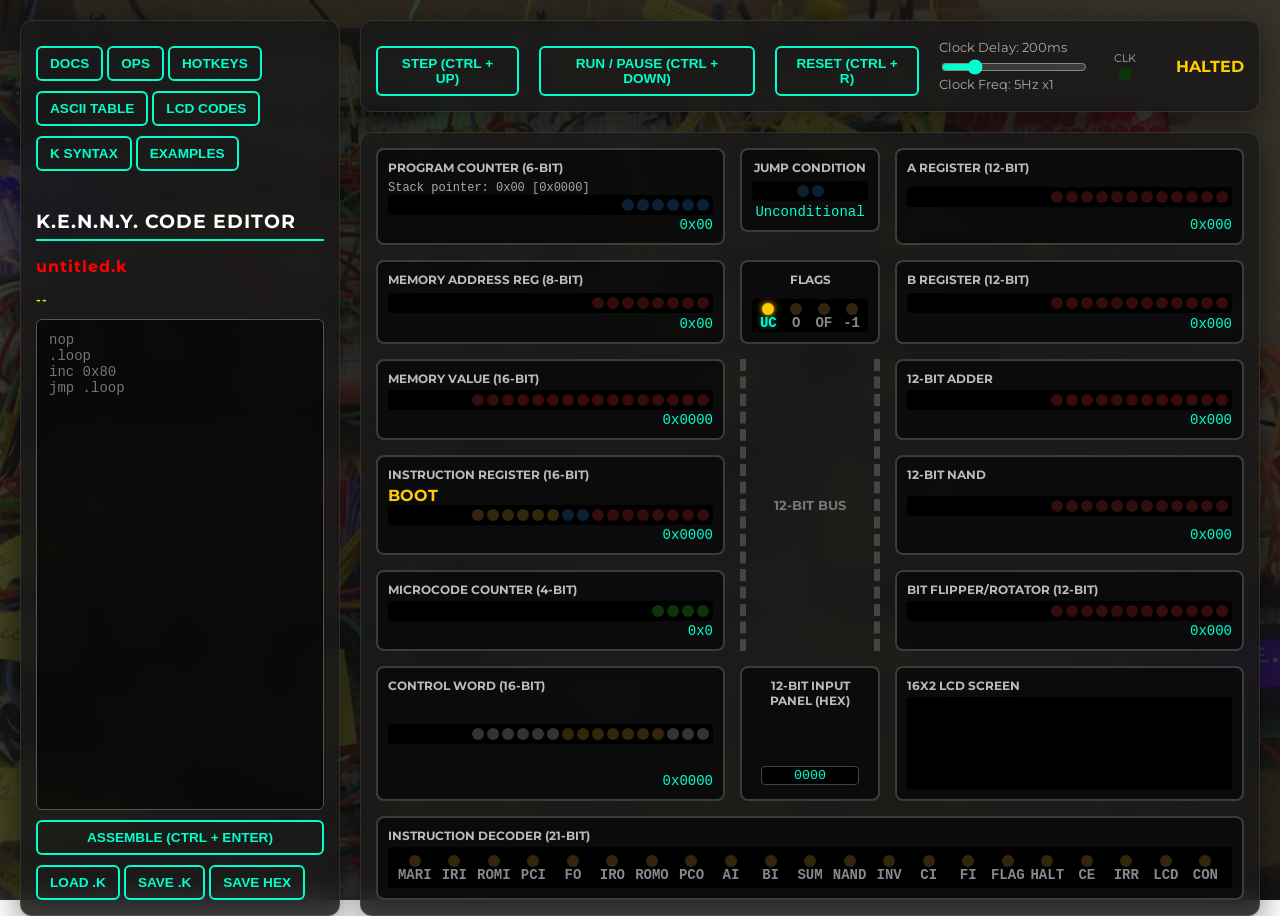
<file: kenny.html>
<!DOCTYPE html>
<html lang="en">
<head>
    <meta charset="UTF-8">
    <meta name="viewport" content="width=device-width, initial-scale=1.0">
    <title>K.E.N.N.Y. Emulator!</title>
    <link href="https://fonts.googleapis.com/css2?family=Montserrat:wght@800&display=swap" rel="stylesheet">
    <style>
        :root {
            --accent: #00ffcc;
            --text: #ffffff;
            --led-on: #ff3333;
            --led-off: #330c0c;
            --bus-inactive: #444444;
        }
        body {
            margin: 0; padding: 20px; color: var(--text);
            font-family: 'Montserrat', sans-serif;
            display: grid; grid-template-columns: 320px 1fr; gap: 20px; height: 95vh;
            background: linear-gradient(rgba(20, 20, 20, 0.8), rgba(20, 20, 20, 0.8)), url('assets/kennyV5.png');
            background-size: cover; background-position: center; background-attachment: fixed;
        }
        .panel {
            background: rgba(25, 25, 25, 0.85); backdrop-filter: blur(12px);
            border: 1px solid rgba(255, 255, 255, 0.1); border-radius: 12px; padding: 15px;
            display: flex; flex-direction: column; box-shadow: 0 8px 32px rgba(0,0,0,0.5);
        }
        h2 { margin-top: 0; border-bottom: 2px solid var(--accent); padding-bottom: 6px; font-size: 1.2rem; text-transform: uppercase; letter-spacing: 1px; }
        h3 { margin-top: 0; font-size: 0.65rem; letter-spacing: 1px; }
        textarea { flex-grow: 1; background: rgba(0, 0, 0, 0.6); color: #5cdb95; border: 1px solid #555; padding: 12px; font-family: monospace; font-size: 14px; resize: none; border-radius: 6px; }
        .btn { background: transparent; color: var(--accent); border: 2px solid var(--accent); padding: 8px 12px; margin-top: 10px; cursor: pointer; border-radius: 6px; font-weight: bold; text-transform: uppercase; font-size: 0.85rem; }
        .btn.alt-btn { background-color: #0c330c; }
        .btn:hover { background: var(--accent); color: #111; box-shadow: 0 0 10px var(--accent); }
        .btn.alt-btn:hover::after {
              content: attr(data-title); /* Grabs the text from HTML */
              position: absolute;
/*              bottom: 50%;             */
              left: 0%;
              transform: translateY(20%);
              
              /* Styling & Formatting */
              background: #111;
              color: #fff;
              padding: 10px;
              border-radius: 4px;
              border: 1px solid var(--accent);
              font-size: 0.9rem;
              font-weight: normal;
              text-transform: none;
              text-align: left;
              font-family: monospace;
              
              /* Crucial lines to prevent text-clipping and keep line breaks */
              white-space: pre-wrap;     
              width: max-content;
              max-width: 300px;          /* Adjust width limit to your liking */
              z-index: 10;
              box-shadow: 0 4px 10px rgba(0,0,0,0.5);
          }

            /* 2. Hide the datatip element completely by default */
            .btn.alt-btn .datatip {
              display: none;
              position: absolute;
/*              bottom: 125%;       */
/*              left: 50%;*/
/*              transform: translateX(-50%);*/
              
              /* Styling & Formatting */
              background: #111;
              color: #fff;
              padding: 10px;
              border-radius: 4px;
              border: 1px solid var(--accent);
              font-size: 0.8rem;
              font-weight: normal;
              text-transform: none;
              z-index: 10;
              box-shadow: 0 4px 10px rgba(0,0,0,0.5);
              
              /* Preserves literal line breaks in the HTML structure */
              white-space: pre-wrap;     
              width: max-content;
              max-width: 320px;          
              text-align: left;          /* Keeps text cleanly aligned left */
            }

            /* 3. Reveal the datatip when hovering over the button */
            .btn.alt-btn:hover .datatip {
              display: block;
            }

        .main-workspace { display: grid; grid-template-rows: auto 1fr; gap: 20px; }
        .controls { display: flex; flex-direction: row; gap: 20px; align-items: center; }
        
        .slider-box { display: flex; flex-direction: column; font-size: 0.8rem; color: #aaa; min-width: 150px; }
        .slider-box input { cursor: pointer; accent-color: var(--accent); margin-top: 4px; }

        dialog { 
            border: none;
            border-radius: 8px;
            box-shadow: 0 4px 20px rgba(0, 0, 0, 0.3);
            padding: 20px; 
            max-width: 4000 px;
        }

        dialog img {
            width: 100%;
            height: auto;
        }

        .schematic-canvas { 
            display: grid; 
            grid-template-columns: 1fr 140px 1fr; 
            grid-template-rows: repeat(4, auto) 1fr;
            gap: 15px; 
            padding: 15px; 
        }
        
        .central-bus {
            grid-column: 2;
            grid-row: 3 / span 3;
            border-left: 6px dashed var(--bus-inactive);
            border-right: 6px dashed var(--bus-inactive);
            display: flex;
            justify-content: center;
            align-items: center;
            font-weight: bold;
            font-size: 0.8rem;
            color: #777;
            text-align: center;
        }
        
        .module { background: rgba(10, 10, 10, 0.9); border: 2px solid #3c3c3c; border-radius: 8px; padding: 10px; display: flex; flex-direction: column; justify-content: space-between; }
        .module.active { border-color: var(--accent); box-shadow: 0 0 10px rgba(0, 255, 204, 0.4); }
        .module-title { font-size: 0.75rem; color: #bbb; font-weight: bold; margin-bottom: 4px; text-transform: uppercase; }
        
        .led-display { display: flex; gap: 3px; background: #000; padding: 4px; border-radius: 4px; justify-content: flex-end; align-items: center; }
        .led { width: 12px; height: 12px; background-color: var(--led-off); border-radius: 50%; }
        .led.on { background-color: var(--led-on); box-shadow: 0 0 6px var(--led-on); }
        .hex-val { font-family: monospace; font-size: 14px; color: var(--accent); text-align: right; margin-top: 2px; }

        /* Green LEDs */
        .led.green-led { background-color: #0c330c; }
        .led.green-led.on { background-color: #33ff33; box-shadow: 0 0 6px #33ff33; }

        /* Yellow LEDs */
        .led.yellow-led { background-color: #33260c; }
        .led.yellow-led.on { background-color: #ffcc00; box-shadow: 0 0 6px #ffcc00; }

        /* Blue LEDs */
        .led.blue-led { background-color: #0c2033; }
        .led.blue-led.on { background-color: #0099ff; box-shadow: 0 0 6px #0099ff; }

        /* White LEDs */
        .led.white-led { background-color: #333333; }
        .led.white-led.on { background-color: #ffffff; box-shadow: 0 0 6px #0099ff; }

        /* Set module grid alignment */
        #mod-pc    { grid-column: 1; grid-row: 1; }
        #mod-mar   { grid-column: 1; grid-row: 2; }
        #mod-ram   { grid-column: 1; grid-row: 3; }
        #mod-ir    { grid-column: 1; grid-row: 4; }
        #mod-mcc   { grid-column: 1; grid-row: 5; }
        #mod-cword { grid-column: 1; grid-row: 6; }

        #mod-flags { grid-column: 2; grid-row: 2; height: 60px; }
        #mod-jcond { grid-column: 2; grid-row: 1; height: 60px; }
        #mod-dec   { grid-column: 1 / span 3; grid-row: 7; }

        #mod-areg  { grid-column: 3; grid-row: 1; }
        #mod-breg  { grid-column: 3; grid-row: 2; }
        #mod-adder { grid-column: 3; grid-row: 3; }
        #mod-nand  { grid-column: 3; grid-row: 4; }
        #mod-flip  { grid-column: 3; grid-row: 5; }
        #mod-out   { grid-column: 3; grid-row: 6; }

        /* Big row @ bottom for decoder */
        #dec-leds {
            display: flex; justify-content: space-between; background: #000;
            padding: 8px; border-radius: 4px; gap: 2px; overflow-x: auto;
        }
        .led-node { display: flex; flex-direction: column; align-items: center; justify-content: flex-start; flex: 1; min-width: 24px; text-align: center; }
        .led-label { font-family: 'Courier New', monospace; font-size: 14px; font-weight: bold; color: #888; margin-top: 4px; text-transform: uppercase; line-height: 9px; word-break: break-all; }
        .led-node.active .led-label { color: var(--accent); text-shadow: 0 0 4px rgba(0, 255, 204, 0.5); }

        /* Canvas box sizing overrides for the 16x2 display layout module */
        #lcd-canvas {
            width: 100%;
            height: 92px;
/*            height: 100%;*/
            background: #000;
            border-radius: 1px;
            display: block;
        }

        /* Customize links */
        a { color: var(--accent); text-decoration: none; }

            /* Styling for the modal backdrop and container */
        dialog {
          border: none;
          border-radius: 8px;
          padding: 20px;
          box-shadow: 0 4px 20px rgba(0, 0, 0, 0.3);
          max-width: 90vw;
        }
        /* Smooth fading backdrop background */
        dialog::backdrop {
          background: rgba(0, 0, 0, 0.5);
        }
        /* Layout inside the modal */
        .modal-content {
          display: flex;
          flex-direction: column;
          align-items: center;
          gap: 15px;
        }
        .modal-content img {
          max-width: 100%;
          height: auto;
          border-radius: 4px;
        }
        .list-options {
            display: flex;
            flex-direction: column;
            gap: 10px;
            margin: 15px 0;
        }
        .list-options button {
            padding: 10px;
            text-align: left;
            background: #f0f0f0;
            border: 1px solid #ccc;
            border-radius: 4px;
            cursor: pointer;
        }
        .list-options button:hover {
            background: #e0e0e0;
        }
        .close-btn {
          padding: 8px 16px;
          cursor: pointer;
        }

        .button-row {
            display: flex;
            justify-content: space-between; /* Spreads buttons evenly across the row */
            gap: 10px; /* Optional: adds a safe minimum gap between buttons */
          }
          
          .button-row button {
            flex: 1; /* Forces all buttons to grow and take up equal widths */
          }

    </style>
    <!-- Links to external LCD library -->
    <script src="https://visrealm.github.io/vrEmuLcd/src/vrEmuLcd.js"></script>
    <script src="https://visrealm.github.io/vrEmuLcd/bin/vrEmuLcdWasm.js"></script>
</head>
<body>

    <div class="panel">

        <!-- The Dialog Element -->
        <dialog id="listDialog">
            <h3 style="margin-top: 0;">Try it out!</h3>
            
            <!-- form method="dialog" handles closing automatically -->
            <form method="dialog">

                <div class="button-row">
                    <button class="btn alt-btn" type="submit" value="super_demo">Meet K.E.N.N.Y.</button>
                </div>
                <h3 style="margin-top: 0;">Demo</h3>

                <div class="button-row">
                    <button class="btn alt-btn" type="submit" value="increment">Increment</button>
                    <button class="btn alt-btn" type="submit" value="fib">Fibonacci</button>
                    <button class="btn alt-btn" type="submit" value="collatz">Collatz</button>
                </div>
                <h3 style="margin-top: 0;">Straightforward</h3>

                <div class="button-row">
                    <button class="btn alt-btn" type="submit" value="kenny" style="bottom: 50%;" 
                    data-title="Prints name on LCD&#10;">K.E.N.N.Y.</button>
                    <button class="btn alt-btn" type="submit" value="wave">LCD shift</button>
                    <button class="btn alt-btn" type="submit" value="count_dec">Decimal</button>
                    <button class="btn alt-btn" type="submit" value="logo_to_wv">Copyright</button>
                </div>
                <h3 style="margin-top: 0;">LCD stuff</h3>

                <div class="button-row">
                    <button class="btn alt-btn" type="submit" value="divide">Divide</button>
                    <button class="btn alt-btn" type="submit" value="sqrt_iter">Sqrt</button>
                    <button class="btn alt-btn" type="submit" value="primes_dec_fancy">Primes</button>
                    <button class="btn alt-btn" type="submit" value="fact_print_lookup">Factorial</button>
                </div>
                <div class="button-row">
                    <button class="btn alt-btn" type="submit" value="rando">Random</button>
                    <button class="btn alt-btn" type="submit" value="catalan2">Catalan</button>
                    <button class="btn alt-btn" type="submit" value="divisors">Divisors</button>
                    <button class="btn alt-btn" type="submit" value="partitions">Partitions</button>
                </div>
                 <h3 style="margin-top: 0;">Math/recursion</h3>

<!--                 <div class="button-row">
                    <button class="btn alt-btn" type="submit" value="stack_fxn1-1">Function w/ stack</button>
                </div>
                <h3 style="margin-top: 0;">Using stack</h3> -->

                <div class="button-row">
                    <button class="btn alt-btn" type="submit" value="starfox">"Starfox"</button>
                    <button class="btn alt-btn" type="submit" value="turtle_bridge">Turtle Bridge</button>
                    <button class="btn alt-btn" type="submit" value="turtle_trace">Looper</button>
                    <button class="btn alt-btn" type="submit" value="mario5">Mario</button>
                </div>
                <h3 style="margin-top: 0;">Games</h3>

                <div class="button-row">
                    <button class="btn alt-btn" type="submit" value="editor">Editor</button>
                    <button class="btn alt-btn" type="submit" value="plotter">Plotter</button>
                    <button class="btn alt-btn" type="submit" value="nibble_calc">Calculator</button>
                </div>
                <h3 style="margin-top: 0;">Tools</h3>

                <div class="button-row">
                    <button class="btn alt-btn" type="submit" value="plot_lookup">Lookup table</button>
                    <button class="btn alt-btn" type="submit" value="plot_collatz">Collatz</button>
                    <button class="btn alt-btn" type="submit" value="plot_rotate">Bit reverse</button>
                    <button class="btn alt-btn" type="submit" value="plot_mod">Modulo</button>
                </div>
                <h3 style="margin-top: 0;">Plots</h3>

                <div class="button-row">
                    <button class="btn alt-btn" type="submit" value="turtle_loop">Loops</button>
                    <button class="btn alt-btn" type="submit" value="langtons_ant">Langton's ant</button>
                </div>
                <h3 style="margin-top: 0;">Animations/automata</h3>


                <button class="btn alt-btn" type="submit" value="none" style="color: #f00">Cancel</button>

            </form>
        </dialog>

        <!-- Opcodes -->
        <dialog id="listOpcodes">
            <h3 style="margin-top: 0;">K.E.N.N.Y. opcodes</h3>
            
            <!-- form method="dialog" handles closing automatically -->
            <form method="dialog">
                <div class="button-row"> 
                <button class="btn alt-btn" type="submit" value="none" style="color: #f00"
                data-title="Return">Cancel</button>
                <button class="btn alt-btn" type="submit" value="mem 0x[mem] 0x[data]&#10;"
                data-title="MEM 0x[mem] 0x[data]&#10;- - - - - &#10;Save 0x[data] to 0x[mem]*.&#10;">MEM</button>
                </div>
<!--                 <button class="btn alt-btn" type="submit" value="jmp 0x[cond] 0x[line]">
                  JMP
                  <span class="datatip">
                    <b style="color: #ff5555;">JMP 0x[cond] 0x[line]</b>
                    Jump PC to 0x[line] if [cond] is satisfied.
                    <span style="color: #55ff55;">[cond]==0:</span> unconditional
                    <span style="color: #55ff55;">[cond]==1:</span> odd
                    <span style="color: #55ff55;">[cond]==2:</span> carry out
                    <span style="color: #55ff55;">[cond]==3:</span> sum == 0xfff
                  </span>
                </button> -->
                <div class="button-row">
                    <button class="btn alt-btn" type="submit" value="boot&#10;" 
                    data-title="BOOT&#10;- - - - - &#10;Boots K.E.N.N.Y.&#10;">BOOT</button>
<!--                     <button class="btn alt-btn" type="submit" value="boot&#10;" 
                    data-title="BOOT&#10;- - - - - &#10;Boots K.E.N.N.Y.&#10;">BOOT</button>
                    <button class="btn alt-btn" type="submit" value="boot&#10;"
                    data-title="BOOT&#10;- - - - - &#10;Boots K.E.N.N.Y.&#10;">BOOT</button>
                    <button class="btn alt-btn" type="submit" value="boot&#10;"
                    data-title="BOOT&#10;- - - - - &#10;Boots K.E.N.N.Y.&#10;">BOOT</button> -->
                </div>
                <div class="button-row">
                    <button class="btn alt-btn" type="submit" value="add 0x[mem]&#10;"
                    data-title="ADD 0x[mem]&#10;- - - - - &#10;Saves sum of A and B registers to 0x[mem].&#10;Changes: flags&#10;">ADD</button>
                    <button class="btn alt-btn" type="submit" value="svp 0x[pointer]"
                    data-title="SVP 0x[pointer]&#10;- - - - - &#10;Saves 0x[pointer] at stack pointer (0xff)*.&#10;Changes: flip&#10;">SVP</button>
                    <button class="btn alt-btn" type="submit" value="pxa 0x[mem]"
                    data-title="PXA 0x[mem]&#10;- - - - - &#10;Add 0x[mem]* to data at SP**.&#10;Changes: a, b, flip&#10;">PXA</button>
                    <button class="btn alt-btn" type="submit" value="ppa 0x[mem]"
                    data-title="PPA 0x[mem]&#10;- - - - - &#10;Add 0x[mem]* to data at SP*.&#10;Changes: a, b, flip&#10;">PPA</button>
                </div>
                <div class="button-row">
                    <button class="btn alt-btn" type="submit" value="awc 0x[mem]&#10;"
                    data-title="AWC 0x[mem]&#10;- - - - - &#10;Saves (A + B + 1) to 0x[mem].&#10;Changes: flags&#10;">AWC</button>
                    <button class="btn alt-btn" type="submit" value="swp 0x[mem]"
                    data-title="SWP 0x[mem]&#10;- - - - - &#10;Swaps value at 0x[mem] with value at SP**.&#10;Changes: a, b, flip&#10;">SWP</button>
                    <button class="btn alt-btn" type="submit" value="pxs 0x[mem]&#10;"
                    data-title="PXS 0x[mem]&#10;- - - - - &#10;Subtracts 0x[mem]* from data at SP**.&#10;Changes: a, b, flip&#10;">PXS</button>
                    <button class="btn alt-btn" type="submit" value="pps 0x[mem]"
                    data-title="PPS 0x[mem]&#10;- - - - - &#10;Subtracts 0x[mem]* from data at SP*.&#10;Changes: a, b, flip&#10;">PPS</button>
                </div>
                <div class="button-row">
                    <button class="btn alt-btn" type="submit" value="nan 0x[mem]&#10;"
                    data-title="NAN 0x[mem]&#10;- - - - - &#10;Saves !(A & B) to 0x[mem].&#10;Changes: flags&#10;">NAN</button>
                    <button class="btn alt-btn" type="submit" value="fan 0x[mem]"
                    data-title="FAN 0x[mem]&#10;- - - - - &#10;And flip w/ 0x[mem]* (F&=0x[mem]*).&#10;Changes: a, b, flip&#10;">FAN</button>
                    <button class="btn alt-btn" type="submit" value="for 0x[mem]"
                    data-title="FOR 0x[mem]&#10;- - - - - &#10;Or flip w/ 0x[mem]* (F|=0x[mem]*).&#10;Changes: a, b, flip&#10;">FOR</button>
                    <button class="btn alt-btn" type="submit" value="fxo 0x[mem]"
                    data-title="FXO 0x[mem]&#10;- - - - - &#10;Xor flip w/ 0x[mem]* (F^=0x[mem]*).&#10;Changes: a, b, flip&#10;">FXO</button>
                </div>
                <div class="button-row">
                    <button class="btn alt-btn" type="submit" value="flp 0x[mem]&#10;"
                    data-title="FLP 0x[mem]&#10;- - - - - &#10;Invert bits at 0x[mem].&#10;Changes: flip, flags&#10;">FLP</button>
                    <button class="btn alt-btn" type="submit" value="fad 0x[mem]"
                    data-title="FAD 0x[mem]&#10;- - - - - &#10;Add 0x[mem]* to flip (F+=0x[mem]*).&#10;Changes: a, b, flip, flags&#10;">FAD</button>
                    <button class="btn alt-btn" type="submit" value="fin"
                    data-title="FIN &#10;- - - - - &#10;Increment flip (F++).&#10;Changes: a, b, flip&#10;">FIN</button>
                    <button class="btn alt-btn" type="submit" value="ftm 0x[mem]"
                    data-title="FTM 0x[mem]&#10;- - - - - &#10;Saves flip to 0x[mem]*.&#10;">FTM</button>
                </div>
                <div class="button-row">
                    <button class="btn alt-btn" type="submit" value="rot 0x[mem]&#10;"
                    data-title="ROT 0x[mem]&#10;- - - - - &#10;Reverses bits at 0x[mem].&#10;Changes: flip, flags&#10;">ROT</button>
                    <button class="btn alt-btn" type="submit" value="fsu 0x[mem]"
                    data-title="FSU 0x[mem]&#10;- - - - - &#10;Subtract 0x[mem]* from flip (F-=0x[mem]*).&#10;Changes: a, b, flip, flags&#10;">FSU</button>
                    <button class="btn alt-btn" type="submit" value="fde"
                    data-title="FDE &#10;- - - - - &#10;Decrement flip (F--).&#10;Changes: a, b, flip&#10;">FDE</button>
                    <button class="btn alt-btn" type="submit" value="con 0x[mem]"
                    data-title="CON 0x[mem]&#10;- - - - - &#10;Compare 0x[mem]* w/ controller [input].&#10;[input]==0x[mem]*==0: no input&#10;[input]==0x[mem]*==1: right&#10;[input]==0x[mem]*==2: left&#10;[input]==0x[mem]*==3: both/down&#10;Changes: a, b, flags&#10;">CON</button>
                </div>
                <div class="button-row">
                    <button class="btn alt-btn" type="submit" value="inc 0x[mem]&#10;"
                    data-title="INC 0x[mem]&#10;- - - - - &#10;Increments value at 0x[mem].&#10;Changes: a, b&#10;">INC</button>
                    <button class="btn alt-btn" type="submit" value="cwf 0x[mem]"
                    data-title="CWF 0x[mem]&#10;- - - - - &#10;Compare 0x[mem]* with flip.&#10;Sets the following flags...&#10;0x[mem]*<flip: no flag&#10;0x[mem]*>flip: carry out&#10;0x[mem]*==flip: sum == 0xfff&#10;Changes: a, b, flags&#10;">CWF</button>
                    <button class="btn alt-btn" type="submit" value="cwb 0x[mem]"
                    data-title="CWB 0x[mem]&#10;- - - - - &#10;Compare 0x[mem]* with B reg.&#10;Sets the following flags...&#10;0x[mem]*<B: no flag&#10;0x[mem]*>B: carry out&#10;0x[mem]*==B: sum == 0xfff&#10;Changes: a, flags&#10;">CWB</button>
                    <button class="btn alt-btn" type="submit" value="jfm 0x3 0x[mem]"
                    data-title="JFM 0x3 0x[mem]&#10;- - - - - &#10;Jumps PC to 0x[mem] if (flip&0x[mem]*).&#10;(Useful to check a single bit in flip register.)&#10;Note that PC receives lowest 6 bits of 0x[mem]!&#10;Looping example: &#10;mem 0x82 0x040&#10;nop&#10;ldf 0x82&#10;jfm 0x3 0x82&#10;hlt&#10;Changes: a, b, flags&#10;">JFM</button>
                </div>
                <div class="button-row">
                    <button class="btn alt-btn" type="submit" value="jmp 0x[cond] 0x[line]&#10;"
                    data-title="JMP 0x[cond] 0x[line]&#10;- - - - - &#10;Jump PC to 0x[line] if [cond] is satisfied.&#10;[cond]==0: unconditional&#10;[cond]==1: odd&#10;[cond]==2: carry out&#10;[cond]==3: sum == 0xfff&#10;">JMP</button>
                    <button class="btn alt-btn" type="submit" value="jin 0x1 0x[line]"
                    data-title="JIN 0x[input] 0x[mem]&#10;- - - - - &#10;Jump PC to 0x[line] if controller [input].&#10;[input]==0: unconditional&#10;[input]==1: left&#10;[input]==2: right&#10;Changes: a, b, flags&#10;">JIN</button>
                    <button class="btn alt-btn" type="submit" value="jfo 0x1 0x[line]"
                    data-title="JFO 0x1 0x[line]&#10;- - - - - &#10;Jump PC to 0x[line] if LOW bit of flip == 1.&#10;Changes: flags&#10;">JFO</button>
                    <button class="btn alt-btn" type="submit" value="jfc 0x1 0x[line]"
                    data-title="JFC 0x1 0x[line]&#10;- - - - - &#10;Jump PC to 0x[line] if HIGH bit of flip == 1.&#10;Changes: flags&#10;">JFC</button>
                </div>
                <div class="button-row">
                    <button class="btn alt-btn" type="submit" value="lda 0x[mem]&#10;"
                    data-title="LDA 0x[mem]&#10;- - - - - &#10;Loads data at 0x[mem] into A register.&#10;Changes: a&#10;">LDA</button>
                    <button class="btn alt-btn" type="submit" value="ldf 0x[mem]"
                    data-title="LDF 0x[mem]&#10;- - - - - &#10;Loads data at 0x[mem] into flip register.&#10;Changes: flip&#10;">LDF</button>
                    <button class="btn alt-btn" type="submit" value="aff"
                    data-title="AFF &#10;- - - - - &#10;Add A reg to flip (F+=A).&#10;Changes: b, flip&#10;">AFF</button>
                    <button class="btn alt-btn" type="submit" value="sri 0x[mem]"
                    data-title="SRI 0x[mem]&#10;- - - - - &#10;Sets value 0x[mem]* to PC + 1 (for subroutine calls).&#10;Changes: a, b&#10;">SRI</button>
                </div>
                <div class="button-row">
                    <button class="btn alt-btn" type="submit" value="ldb 0x[mem]&#10;"
                    data-title="LDB 0x[mem]&#10;- - - - - &#10;Loads data at 0x[mem] into B register.&#10;Changes: b&#10;">LDB</button>
                    <button class="btn alt-btn" type="submit" value="saf 0x[mem]"
                    data-title="SAF 0x[mem]&#10;- - - - - &#10;Saves flip to 0x[mem]*.&#10;">SAF</button>
                    <button class="btn alt-btn" type="submit" value="bff"
                    data-title="BFF &#10;- - - - - &#10;Add B reg to flip (F+=B).&#10;Changes: a, flip&#10;&#10;">BFF</button>
                    <button class="btn alt-btn" type="submit" value="sro 0x[mem]"
                    data-title="SRO 0x[mem]&#10;- - - - - &#10;Sets PC to 0x[mem]* (for subroutine return).&#10;">SRO</button>
                </div>
                <div class="button-row">
                    <button class="btn alt-btn" type="submit" value="mxx 0x[mem]&#10;"
                    data-title="MXX 0x[mem]&#10;- - - - - &#10;Multiplies 0x[mem]* by 2.&#10;Changes: a, b, flip, flags&#10;">MXX</button>
                    <button class="btn alt-btn" type="submit" value="fmx"
                    data-title="FMX &#10;- - - - - &#10;Multiplies flip by 2 (F*=2).&#10;Changes: a, b, flip, flags&#10;">FMX</button>
                    <button class="btn alt-btn" type="submit" value="gmf 0x[mask]"
                    data-title="GMF 0x[mask]&#10;- - - - - &#10;Shift flip right by 4 and mask w/ 0x[mask]* (F=(F>>4)&0x[mask]*).&#10;(Extracts middle byte of flip.)&#10;Changes: a, b, flip&#10;">GMF</button>
                    <button class="btn alt-btn" type="submit" value="pek 0x[mem]"
                    data-title="PEK 0x[mem]&#10;- - - - - &#10;Save SP* to 0x[mem]*, ie, peek at stack.&#10;Changes: a, b&#10;">PEK</button>
                </div>
                <div class="button-row">
                    <button class="btn alt-btn" type="submit" value="dxx 0x[mem]&#10;"
                    data-title="DXX 0x[mem]&#10;- - - - - &#10;Divides 0x[mem]* by 2.&#10;Changes: a, b, flip, flags&#10;">DXX</button>
                    <button class="btn alt-btn" type="submit" value="fdx"
                    data-title="FDX &#10;- - - - - &#10;Divides flip by 2 (F/=2).&#10;Changes: a, b, flip, flags&#10;&#10;">FDX</button>
                    <button class="btn alt-btn" type="submit" value="ghf"
                    data-title="GHF &#10;- - - - - &#10;Shift flip right by 8 (F>>=8).&#10;(Extracts high byte of flip.)&#10;Changes: a, b, flip&#10;">GHF</button>
                    <button class="btn alt-btn" type="submit" value="pkd 0x[mem]"
                    data-title="PKD 0x[mem]&#10;- - - - - &#10;Save SP** to 0x[mem]*, ie, peek at stack*.&#10;Changes: a, b&#10;">PKD</button>
                </div>
                <div class="button-row">
                    <button class="btn alt-btn" type="submit" value="lcd 0x[type] 0x[op]&#10;"
                    data-title="LCD 0x[type] 0x[op]&#10;- - - - - &#10;Perform operation on LCD display; data (if read) sent to B register.&#10;[type]==0: instruction&#10;[type]==1: read address&#10;[type]==2: character&#10;[type]==3: read data @ address&#10;Changes: a, b&#10;">LCD</button>
                    <button class="btn alt-btn" type="submit" value="lcf"
                    data-title="LCF &#10;- - - - - &#10;Use flip value as LCD op.&#10;Changes: a, b&#10;">LCF</button>
                    <button class="btn alt-btn" type="submit" value="lfp"
                    data-title="LFP &#10;- - - - - &#10;Use flip value as pointer to address for LCD op.&#10;Changes: a, b&#10;">LFP</button>
                    <button class="btn alt-btn" type="submit" value="pod 0x[mem]"
                    data-title="POD 0x[mem]&#10;- - - - - &#10;Save SP** to 0x[mem]*, ie, pop stack*.&#10;Changes: a, b&#10;">POD</button>
                </div>
                <div class="button-row">
                    <button class="btn alt-btn" type="submit" value="inp"
                    data-title="INP 0x[mem]&#10;- - - - - &#10;Save bus value to 0x[mem].&#10;">INP</button>
                    <button class="btn alt-btn" type="submit" value="inf"
                    data-title="INF &#10;- - - - - &#10;Save bus value to flip.&#10;">INF</button>
                    <button class="btn alt-btn" type="submit" value="pop 0x[mem]"
                    data-title="POP 0x[mem]&#10;- - - - - &#10;Save SP* to 0x[mem]*, ie, pop stack.&#10;Changes: a, b&#10;">POP</button>
                    <button class="btn alt-btn" type="submit" value="cpo"
                    data-title="CPO&#10;- - - - - &#10;Save SP* to PC, ie, pop stack to counter.&#10;Changes: a, b, flip&#10;">CPO</button>
                </div>
                <div class="button-row">
                    <button class="btn alt-btn" type="submit" value="wri"
                    data-title="WRI &#10;- - - - - &#10;Write data to memory.&#10;WARNING!!! This operation has NO FETCH CYCLE, the instruction register must be reset to move forward!&#10;Workflow proceeds as follows:&#10;1 -- Input bus to memory address&#10;2 -- Input bus to memory&#10;3 -- Repeat!&#10;">WRI</button>
                    <button class="btn alt-btn" type="submit" value="pud 0x[data]"
                    data-title="PUD 0x[data]&#10;- - - - - &#10;Save 0x[data] to SP*, ie, push to stack.&#10;Changes: a, b&#10;">PUD</button>
                    <button class="btn alt-btn" type="submit" value="psh 0x[mem]"
                    data-title="PSH 0x[mem]&#10;- - - - - &#10;Save 0x[mem]* to SP*, ie, push to stack.&#10;Changes: a, b, flip&#10;">PSH</button>
                    <button class="btn alt-btn" type="submit" value="cpu 0x[jump]"
                    data-title="CPU 0x[jump]&#10;- - - - - &#10;Save (PC + 1 + 0x[jump]) to SP*, ie, push counter to stack.&#10;Changes: a, b, flip&#10;">CPU</button>
                </div>
                <div class="button-row">
                    <button class="btn alt-btn" type="submit" value="nop"
                    data-title="NOP &#10;- - - - - &#10;No operation&#10;">NOP</button>
                    <button class="btn alt-btn" type="submit" value="cla"
                    data-title="CLA &#10;- - - - - &#10;Clear A, B, and flip registers.&#10;">CLA</button>
                    <button class="btn alt-btn" type="submit" value="clr 0x[mem]"
                    data-title="CLR 0x[mem]&#10;- - - - - &#10;Set 0x[mem]* to zero.&#10;">CLR</button>
                    <button class="btn alt-btn" type="submit" value="hlt"
                    data-title="HLT &#10;- - - - - &#10;Halt execution.&#10;">HLT</button>
                </div>
                <div class="button-row"> 
                <button class="btn alt-btn" type="submit" value="none" style="color: #f00"
                data-title="Return">Cancel</button>
                </div>
            </form>
        </dialog>

        <div style="flex-direction: row; ">

            <button class="btn" onclick="goToDocs()" id="openModal">Docs</button>

            <button class="btn" onclick="showModal(document.getElementById('listOpcodes'))">Ops</button>

            <button class="btn" >Hotkeys</button>

            <button class="btn" onclick="showModal(document.getElementById('asciiTable'))" id="openModal">ASCII Table</button>
              <dialog id="asciiTable">
                <div class="modal-content">
                  <img src="assets/ASCII_Table_(suitable_for_printing).svg" alt="ASCII table">
                  <button class="btn" onclick="closeModal(document.getElementById('asciiTable'))" class="close-btn">Close</button>
                </div>
              </dialog>

            <button class="btn" onclick="showModal(document.getElementById('lcdTable'))">LCD codes</button>
            <dialog id="lcdTable">
                <div class="modal-content">
                  <img src="assets/lcd_codes.png" alt="LCD controls">
                  <button class="btn" onclick="closeModal(document.getElementById('lcdTable'))" >Close</button>
                </div>
              </dialog>

              <button class="btn" >k Syntax</button>

              <button class="btn" onclick="showModal(document.getElementById('listDialog'))">Examples</button>
            <br>
        </div>

        <br>
        <br>

        <h2>K.E.N.N.Y. Code Editor</h2>
        <!-- <h3>Need help? See <a href="https://rigzridge.github.io/assets/kennyguide3.pdf">here</a>!</h3> -->
        <h3 style="color: #ff0000; font-size: 16px" id="fileName">untitled.k</h3>

        <h3 style="color: #ccff00; font-size: 12px" id="progLines">--</h3>

        <!-- <textarea id="fileName" style="flex-grow: 0;">untitled.k</textarea> -->
        <textarea id="assemblyCode" placeholder="nop&#10;.loop&#10;inc 0x80&#10;jmp .loop&#10;"></textarea>

        <button class="btn" onclick="assembleCode()">Assemble (Ctrl + Enter)</button>
        <div style="flex-direction: row;">
            <button class="btn" onclick="selectFile()">Load .k</button>
            <!-- <button class="btn" onclick="document.getElementById('fileInput').click()">Load .k</button> -->
            <button class="btn" id="saveCodeText" onclick="saveCode(hex = false)">Save .k</button>
            <button class="btn" id="saveCodeHex" onclick="saveCode(hex = true)">Save Hex</button>
        </div>
        <!-- This is hidden since ctrl+o is cleaner -->
        <!-- <input class="btn" type="file" id="fileInput" accept=".k" hidden> -->
    </div>

    <div class="main-workspace">
        <div class="panel controls">
            <button class="btn" onclick="clockStep(2)">Step (Ctrl + Up)</button>
            <button class="btn" onclick="toggleRun()">Run / Pause (Ctrl + Down)</button>
            <button class="btn" onclick="resetSystem()">Reset (Ctrl + r)</button>
            
            <div class="slider-box">
                <label>Clock Delay: <span id="delay-lbl">200</span>ms</label>
                <input type="range" id="speedSlider" min="1" max="1000" value="200" oninput="updateSpeed(this.value)">
                <label>Clock Freq: <span id="freq-lbl">5</span>Hz x<span id="freq-mult-lbl">1</span>
            </div>

            <div style="display: flex; flex-direction: column; align-items: center; justify-content: center; margin-left: 5px;">
                <span style="font-size: 0.7rem; color: #aaa; text-transform: uppercase; margin-bottom: 2px;">CLK</span>
                <div id="clock-pulse-led" class="led green-led" style="width: 14px; height: 14px;"></div>
            </div>

            <div style="margin-left: auto; text-align: right;">
                <span id="game-mode" style="color: #00cccc; font-weight: bold;"></span><br>
            </div>

            <div style="margin-left: auto; text-align: right;">
                <span id="status-mode" style="color: #ffcc00; font-weight: bold;">HALTED</span><br>
            </div>
        </div>

        <div class="panel schematic-canvas">
            
            <!-- CENTRAL TRACK OVERLAYS -->
            <div class="module" id="mod-flags">
                <div class="module-title" style="text-align: center;">Flags</div>
                <div class="led-display" id="flags-leds" style="justify-content: center;"></div>
            </div>

            <div class="module" id="mod-jcond">
                <div class="module-title" style="text-align: center;">Jump Condition</div>
                <div class="led-display" id="jcond-leds" style="justify-content: center;"></div>
                <div class="hex-val" id="jcond-hex">0x00</div>
            </div>

            <div class="central-bus" id="main-bus">
                12-BIT BUS
                <!-- <div class="led-display" id="bus-leds" style="justify-content: center;"></div> -->
            </div>

            <!-- LEFT INPUT ADDRESSING PIPELINE -->
            <div class="module" id="mod-pc">
                <div class="module-title">Program Counter (6-bit)</div>
                <div class="hex-val" id="stack-hex" style="text-align: left; color: #aaa; font-size: 12px">Stack pointer: 0x00</div>
                <div class="led-display" id="pc-leds"></div>
                <div class="hex-val" id="pc-hex">0x00</div>
            </div>
            
            <div class="module" id="mod-mar">
                <div class="module-title">Memory Address Reg (8-bit)</div>
                <!-- <span id="current-op" style="color: #ffcc00; font-size: 12; font-weight: bold;">Stack pointer: </span> -->
                <!-- <div class="hex-val" id="stack-hex" style="text-align: left">Stack pointer: 0x00</div> -->
                <div class="led-display" id="mar-leds"></div>
                <div class="hex-val" id="mar-hex">0x00</div>
            </div>

            <div class="module" id="mod-ram">
                <div class="module-title">Memory value (16-bit)</div>
                <div class="led-display" id="ram-leds"></div>
                <div class="hex-val" id="ram-hex">0x0000</div>
            </div>

            <div class="module" id="mod-ir">
                <div class="module-title">Instruction Register (16-bit)</div>
                <div style="flex-direction: row;">
                    <span id="current-op" style="color: #ffcc00; font-weight: bold;">BOOT</span>
                    <div class="led-display" id="ir-leds"></div>
                </div>
                <div class="hex-val" id="ir-hex">0x0000</div>
                <!-- <span id="current-op" style="color: #00ccff; font-weight: bold;">BOOT</span><br> -->
            </div>

            <div class="module" id="mod-mcc">
                <div class="module-title">Microcode Counter (4-bit)</div>
                <div class="led-display" id="mcc-leds"></div>
                <div class="hex-val" id="mcc-hex">0x0</div>
            </div>

            <div class="module" id="mod-cword">
                <div class="module-title">Control Word (16-bit)</div>
                <div class="led-display" id="cword-leds"></div>
                <div class="hex-val" id="cword-hex">0x0000</div>
            </div>
            
            <!-- RIGHT COMPUTATIONAL MATH PIPELINE -->
            <div class="module" id="mod-areg">
                <div class="module-title">A Register (12-bit)</div>
                <div class="led-display" id="areg-leds"></div>
                <div class="hex-val" id="areg-hex">0x000</div>
            </div>

            <div class="module" id="mod-breg">
                <div class="module-title">B Register (12-bit)</div>
                <div class="led-display" id="breg-leds"></div>
                <div class="hex-val" id="breg-hex">0x000</div>
            </div>

            <!-- CONSOLIDATED SIDE-BY-SIDE ALU ROW -->
            <!-- <div class="module split-alu-row" id="mod-alu"> -->
            <div class="module" id="mod-adder">
                <div class="module-title">12-Bit Adder</div>
                <div class="led-display" id="adder-leds"></div>
                <div class="hex-val" id="adder-hex">0x000</div>
            </div>
            <div class="module" id="mod-nand">
                <div class="module-title">12-Bit NAND</div>
                <div class="led-display" id="nand-leds"></div>
                <div class="hex-val" id="nand-hex">0x000</div>
            </div>
            <!-- </div> -->

            <div class="module" id="mod-flip">
                <div class="module-title">Bit Flipper/Rotator (12-bit)</div>
                <div class="led-display" id="flip-leds"></div>
                <div class="hex-val" id="flip-hex">0x000</div>
            </div>

            <!-- Emulated LCD screen -->
            <div class="module" id="mod-out">
                <div class="module-title">16x2 LCD Screen</div>
                <canvas id="lcd-canvas" width="1200" height="200"></canvas>
            </div>

            <!-- Input module -->
            <div class="module" id="mod-input" style="grid-column: 2; grid-row: 6;">
                <div class="module-title" style="text-align: center;">12-Bit Input Panel (Hex)</div>
                <input type="text" id="hw-input-val" value="0000" maxlength="4"
                       style="width: 80%; margin: 4px auto; display: block; background: #000; color: var(--accent); border: 1px solid #444; font-family: monospace; text-align: center; border-radius: 4px; text-transform: uppercase;"
                       oninput="this.value = this.value.replace(/[^0-9a-fA-F]/g, '')">
            </div>

            <!-- BOTTOM FULL-WIDTH DECODER EXTENSION -->
            <div class="module" id="mod-dec">
                <div class="module-title">Instruction Decoder (21-Bit)</div>
                <div id="dec-leds"></div>
            </div>

        </div>
    </div>

    <script src="microcode.js"></script>
    <script>

        const RAM_LIMIT = 256;
        let memory = new Uint16Array(RAM_LIMIT).fill(0);
        let clockDelay = 200;
        
        let state = { 
            pc: 0, mar: 0, ir: 0, mcc: 0, aReg: 0, bReg: 0, outReg: 0,
            adderVal: 0, nandVal: 0, flipVal: 0, flags: 8, jcond: 0, microstep: 0, 
            running: false
        };

        let intervalId = [];

        let bus = 0;
        let cword = 0b0000000000000000;
        let decoder  = 0b000000000000000000000;

        let showLEDs = true;
        let gameMode = false;
        let showBigLCD = false;

        let getFreq = false;

        const DECODER_LABELS = [
            "mari", "iri", "romi", "pci",
            "fo", "iro", "romo", "pco",
            "ai", "bi", "sum", "nand", "inv", "ci", "fi" ,
            "flag", "halt", "ce", "irr", 
            "lcd", "con"
        ];

        const FLAG_LABELS = [
            "UC", "O", "OF", "-1"
        ];

        const JUMP_CONDITIONS = [
            "Unconditional", "Odd", "Overflow", "0xFFF"
        ];

        // Controller buffer
        let conBuffer = 0;

        // Global reference tracking variable for the instantiated library object
        let lcdDisplayInstance = null;
        let canvasElement = null;
        let canvasContext = null;

        function init() {

            // Set up LCD canvas
            canvasElement = document.getElementById("lcd-canvas");
            canvasContext = canvasElement.getContext("2d");

            // Attach asynchronous hook monitoring library module load states
            if (window.vrEmuLcd && typeof window.vrEmuLcd.setLoadedCallback === "function") {
                window.vrEmuLcd.setLoadedCallback(function () {
                    setupLcdDisplay();
                });
            } else {
                // Fallback detection if script loads natively before listener registers
                setTimeout(setupLcdDisplay, 500);
            }
            updateHardwareUI(0,0);
        }

        function setupLcdDisplay() {
            if (!window.vrEmuLcd || typeof window.vrEmuLcd.newLCD !== "function") return;
            
            // Set up virtual LCD screen
            lcdDisplayInstance = window.vrEmuLcd.newLCD(16, 4, window.vrEmuLcd.CharacterRom.European);

            if (lcdDisplayInstance) {
                //  See https://visrealm.github.io/vrEmuLcd/
                lcdDisplayInstance.colorScheme = window.vrEmuLcd.Schemes.BlackOnBlue;
                renderLcdScreenView();
            }
        }

        function renderLcdScreenView() {
            if (!lcdDisplayInstance || !canvasContext || !canvasElement) return;

            // Clears backdrop canvas memory maps safely before plotting current matrices
            canvasContext.fillStyle = "#000000";
            canvasContext.fillRect(0, 0, canvasElement.width, canvasElement.height);
            
            // Scales the layout structure cleanly into target resolution boundaries
            let screenScale = (showBigLCD) ? 1 : 2; 
            lcdDisplayInstance.render(canvasContext, 0, 0, canvasElement.width, canvasElement.height*screenScale);
        }
        
        function updateSpeed(ms) {
            clockDelay = parseInt(ms);
            document.getElementById('delay-lbl').innerText = clockDelay;
            document.getElementById('freq-lbl').innerText = (1000/clockDelay).toString(10).slice(0,4);
            if (state.running) {
                clearAllIntervals();
                let newInterval = setInterval(clockStep, clockDelay); 
                intervalId.push(newInterval);
            }
        }

        function updateHardwareUI(cword,decoder) {

            // bus leds???
            // renderLeds('bus-leds', bus, 12);

            if (showLEDs) {
                renderLeds('pc-leds', state.pc, 6);
                renderLeds('mar-leds', state.mar, 8);
                renderLeds('ram-leds', memory[state.mar], 16);
                renderLeds('ir-leds', state.ir, 16);
                renderLeds('mcc-leds', state.mcc, 4);
                renderLeds('cword-leds', cword, 16);
                renderLeds('flags-leds', state.flags, 4);
                renderLeds('jcond-leds', state.jcond, 2);
                renderLeds('areg-leds', state.aReg, 12);
                renderLeds('breg-leds', state.bReg, 12);
                renderLeds('adder-leds', state.adderVal, 12);
                renderLeds('nand-leds', state.nandVal, 12);
                renderLeds('flip-leds', state.flipVal, 12);
                renderLeds('dec-leds', decoder, 21);
            }

            document.getElementById('pc-hex').innerText =    '0x' + state.pc.toString(16).toUpperCase().padStart(2, '0');
            document.getElementById('mcc-hex').innerText =   '0x' + state.mcc.toString(16).toUpperCase().padStart(1, '0');
            document.getElementById('mar-hex').innerText =   '0x' + state.mar.toString(16).toUpperCase().padStart(2, '0');
            document.getElementById('ram-hex').innerText =   '0x' + memory[state.mar].toString(16).toUpperCase().padStart(4, '0');
            document.getElementById('ir-hex').innerText =    '0x' + state.ir.toString(16).toUpperCase().padStart(4, '0');
            document.getElementById('cword-hex').innerText = '0x' + cword.toString(16).toUpperCase().padStart(4, '0');
            document.getElementById('areg-hex').innerText =  '0x' + state.aReg.toString(16).toUpperCase().padStart(3, '0');
            document.getElementById('breg-hex').innerText =  '0x' + state.bReg.toString(16).toUpperCase().padStart(3, '0');
            document.getElementById('adder-hex').innerText = '0x' + state.adderVal.toString(16).toUpperCase().padStart(3, '0');
            document.getElementById('nand-hex').innerText =  '0x' + state.nandVal.toString(16).toUpperCase().padStart(3, '0');
            document.getElementById('flip-hex').innerText =  '0x' + state.flipVal.toString(16).toUpperCase().padStart(3, '0');
            // document.getElementById('microstep-counter').innerText = 'Microstep: ' + state.microstep;

            document.getElementById('stack-hex').innerText =  'Stack pointer: 0x' + (memory[0xff] & 0xFF).toString(16).toUpperCase().padStart(2, '0') + ' [0x' + (memory[memory[0xff] & 0xFF]).toString(16).toUpperCase().padStart(4, '0') + ']';
        }

        function renderLeds(id, val, bits) {
            const container = document.getElementById(id);
            if (!container) return;
            container.innerHTML = '';

            for (let i = bits - 1; i >= 0; i--) {
                const bitValue = (val >> i) & 1;

                if (id === 'dec-leds' | id === 'flags-leds') {
                    const node = document.createElement('div');
                    node.className = bitValue ? 'led-node active' : 'led-node';
                    const label = document.createElement('div');
                    label.className = 'led-label';
                    const led = document.createElement('div');
                    led.className = bitValue ? 'led yellow-led on' : 'led yellow-led';
                    label.innerText  = (id === 'flags-leds') ? FLAG_LABELS[bits - 1 - i] : DECODER_LABELS[bits - 1 - i];

                    node.appendChild(led);
                    node.appendChild(label);
                    container.appendChild(node);
                } 
                else {
                    const led = document.createElement('div');
                    led.className = 'led';

                    // Need to do a little work for colors other than red!
                    if (id === 'pc-leds') {
                        led.classList.add('blue-led'); 
                    } 
                    if (id === 'bus-leds') {
                        // document.getElementById('-hex').style.textAlign = "center";
                    } 
                    else if (id === 'jcond-leds') {
                        led.classList.add('blue-led'); 
                        document.getElementById('jcond-hex').innerText = JUMP_CONDITIONS[val];
                        document.getElementById('jcond-hex').style.textAlign = "center";
                    } 
                    else if (id === 'ir-leds') {
                        if (i>=8 & i<10) led.classList.add('blue-led'); 
                        else if (i>=10) led.classList.add('yellow-led'); 
                    } 
                    else if (id === 'mcc-leds') {
                        led.classList.add('green-led');  
                    } 
                    else if (id === 'cword-leds') {
                        if (i>=3 & i<=9) led.classList.add('yellow-led'); 
                        else led.classList.add('white-led');   
                    }
                    // Any unassigned id defaults to red
                    // ---------------------------------

                    if (bitValue) led.classList.add('on');
                    container.appendChild(led);
                }
            }
        }

        function clockStep(run=1) {

            let endT, startT;
            if (getFreq) startT = performance.now();

            // High side of pulse... latch registers and let ripple
            if (state.microstep%2 === 0) {
                // Turn on LED
                if (showLEDs) document.getElementById('clock-pulse-led').classList.add('on');

                // Handle direct bus input
                let inputField = document.getElementById('hw-input-val')
                let input = parseInt( inputField.value, 16 ) || 0;
                if (input) {
                    bus |= input & 0xFFFF;
                    // Clear input for convenience
                    let dum = 0;
                    inputField.value = dum.toString(16).toUpperCase().padStart(4, '0');
                }

                // Handle jump condition
                state.jcond = 0;
                if (decoder & DECODE.pci) {
                    yesJump = false;
                    state.jcond = (bus >> 8) & 0x3;
                    if (state.jcond === 0) yesJump = (state.flags & 0x8) ? 1 : 0; 
                    else if (state.jcond === 1) yesJump = (state.flags & 0x4) ? 1 : 0; 
                    else if (state.jcond === 2) yesJump = (state.flags & 0x2) ? 1 : 0; 
                    else if (state.jcond === 3) yesJump = (state.flags & 0x1) ? 1 : 0; 
                    if (yesJump) state.pc = bus & 0x3F;
                }

                // Get data from bus
                if (decoder & DECODE.mari) state.mar = bus & 0xFF;
                if (decoder & DECODE.romi) memory[state.mar] = (input & 0xF000) | (bus & 0xFFF) ;
                if (decoder & DECODE.iri)  state.ir = (memory[state.mar] & 0xF000) | (bus & 0xFFF);
                if (decoder & DECODE.ai)   state.aReg = bus & 0xFFF;
                if (decoder & DECODE.bi)   state.bReg = bus & 0xFFF;
                if (decoder & DECODE.ce)   state.pc = (state.pc + 1) & 0x3F;
                // Rotate bits
                if (decoder & DECODE.fi) {
                    state.flipVal = 0;
                    let inflip = bus & 0xFFF;
                    let N = 12;
                    for (let i=0; i<N; ++i) {
                        state.flipVal |= ((inflip>>i) & 0x1)<<(N-i-1);
                    }
                }  

                // Update ALU
                // let carryin = (decoder & DECODE.ci) ? 1 : 0;
                let fullSum = state.aReg + state.bReg; // + carryin;
                state.adderVal = fullSum & 0xFFF;
                state.nandVal = (~(state.aReg & state.bReg)) & 0xFFF;

                // LCD stuff
                if (decoder & DECODE.lcd) { 
                    if (lcdDisplayInstance) {

                        // Command is lower bytes
                        let command = state.adderVal & 0xFF; 
                        // How to process is two lowest bits in upper bytes
                        let xtra = (state.adderVal >> 8) & 0x3;

                        // See https://cdn.sparkfun.com/assets/9/5/f/7/b/HD44780.pdf
                        // and https://visrealm.github.io/vrEmuLcd/
                        
                        let out = 0;
                        if (xtra === 0) { // Instruction
                            lcdDisplayInstance.sendCommand(command);
                        } else if (xtra === 1) { // Get address
                            out = lcdDisplayInstance.readAddress(command);
                        } else if (xtra === 2) { // Send character
                            lcdDisplayInstance.writeByte(command);
                        } else if (xtra === 3) { // Get data @ address
                            out = lcdDisplayInstance.readByte(command);
                        }

                        // Put output into B register
                        if (out) state.bReg = out & 0xFFF;
                        renderLcdScreenView();
                    }
                }
            }
            // Low side of pulse... increment microcode counter and set next control word
            else {
                // Turn off LED
                if (showLEDs) document.getElementById('clock-pulse-led').classList.remove('on');

                // Clear or increment this dude
                if (decoder & DECODE.irr) state.mcc = 0;
                else state.mcc = (state.mcc + 1) & 0xF;

                // Get opcode and xtra bits
                let op = (state.ir >> 10) & 0x3F; 
                let xtra = (state.ir >> 8) & 0x3; 
                let add = state.ir & 0xFF; 

                // Get control word
                cword = MICROCODE[op][state.mcc] || 0;
                if (showLEDs) document.getElementById('current-op').innerText = Object.keys(OPCODES).find(key => OPCODES[key] === op);
                // document.getElementById('ir-hex').innerText = Object.keys(OPCODES).find(key => OPCODES[key] === op) + ' ' + document.getElementById('ir-hex').innerText;            

                // Clear bus and decoder
                bus = 0;
                decoder  = 0;

                // Get unmultiplexed signals
                decoder |= ((cword>>3) & 0x7F)<<6;

                // Decode remaining signals
                // "Ins"
                let insig  = (cword>>13) & 0x7;
                if (insig === 7)      decoder |= DECODE.mari;
                else if (insig === 6) decoder |= DECODE.iri;
                else if (insig === 5) decoder |= DECODE.romi;
                else if (insig === 4) decoder |= DECODE.pci;
                // "Outs" 
                let outsig = (cword>>10) & 0x7;
                if (outsig === 7)      decoder |= DECODE.fo;
                else if (outsig === 6) decoder |= DECODE.iro;
                else if (outsig === 5) decoder |= DECODE.romo;
                else if (outsig === 4) decoder |= DECODE.pco;
                // "Clock and I/O"
                let clksig = cword & 0x7;
                if (clksig === 7)      decoder |= DECODE.flag;
                else if (clksig === 6) decoder |= DECODE.halt;
                else if (clksig === 5) decoder |= DECODE.ce;
                else if (clksig === 4) decoder |= DECODE.irr;
                else if (clksig === 1) decoder |= DECODE.lcd;
                else if (clksig === 2) decoder |= DECODE.con;
                
                // Send out to bus
                if (decoder & DECODE.pco)  bus |= state.pc & 0x3F;
                if (decoder & DECODE.romo) bus |= memory[state.mar] & 0xFFF;
                if (decoder & DECODE.iro)  bus |= state.ir & 0xFFF;
                if (decoder & DECODE.nand) bus |= state.nandVal;

                // Handle carry
                let carryin = (decoder & DECODE.ci) ? 1 : 0;
                let fullSum = state.aReg + state.bReg + carryin;
                if (decoder & DECODE.sum) {
                    // let add = (decoder & DECODE.ci) ? state.adderVal+1 : state.adderVal;
                    state.adderVal = fullSum & 0xFFF;
                    bus |= fullSum & 0xFFF;
                    // console.log(add)
                }

                // Handle invert
                if (decoder & DECODE.fo) {
                    let flip = (decoder & DECODE.inv) ? ~state.flipVal : state.flipVal;
                    bus |= flip & 0xFFF;
                }

                // console.log(conBuffer);

                // Detect controller
                if (decoder & DECODE.con) {
                    bus |= (conBuffer<<8);
                    // Kill buffer if input is used

                    if (op===OPCODES.JIN) {
                        if ((conBuffer | xtra) === 0x3) conBuffer = 0;
                    } else if (op===OPCODES.CON) {
                        let chkCond = (memory[add]>>8) & 0x3;
                        if (conBuffer === chkCond) conBuffer = 0;
                    }
                }

                // Check halt
                if (decoder & DECODE.halt) {
                    toggleRun(true); 
                    document.getElementById('status-mode').innerText = "HALTED"; 
                }

                // Update flags
                let oFlag = bus%2 ? 1 : 0;
                let zFlag = state.adderVal === 0xFFF ? 1 : 0;
                let cFlag = fullSum > 0xFFF ? 1 : 0;
                if (decoder & DECODE.flag) state.flags = 0x8 | (oFlag << 2) | (cFlag << 1) | zFlag;
            }

            // Update lights
            updateHardwareUI(cword,decoder);

            // Increment half step
            state.microstep++;

            if (getFreq) {
                endT = performance.now();
                let dt = endT - startT;
                console.log(`Execution time: ${dt} ms`);
                alert(1000/dt)
                getFreq = false;
            }

            // If user clicks "Step" we still need to do the back half
            if (run===2) setTimeout(function() {clockStep();}, clockDelay);


        }

        function clearAllIntervals() {
            for (let i=0; i<intervalId.length; ++i) clearInterval(intervalId[i]); 
            intervalId = [];
            document.getElementById('freq-mult-lbl').innerText = 1;
            console.log('Running interval IDs: ',intervalId)
        }

        function addInterval() {
            let newInterval = setInterval(clockStep, clockDelay); 
            intervalId.push(newInterval);
            document.getElementById('freq-mult-lbl').innerText = intervalId.length;
            console.log('Running interval IDs: ',intervalId)
        }

        function toggleRun(halt = false) {
            if (state.running || halt) { 
                // clearInterval(state.intervalId); 
                clearAllIntervals()
                state.running = false; 
                document.getElementById('status-mode').innerText = "PAUSED"; }
            else { 
                state.running = true; 
                document.getElementById('status-mode').innerText = "RUNNING"; 
                let newInterval = setInterval(clockStep, clockDelay); 
                intervalId.push(newInterval); 
            }
            console.log('Running interval IDs: ',intervalId)
        }

        function assembleCode() {

            // Clear memory
            memory.fill(0); 

            // Clear input
            conBuffer = 0;

            // Get program input
            const textLines = document.getElementById('assemblyCode').value.split('\n');
            
            // Jumps
            let jmpList = {};
            let jmpNames = [];
            let jmpLines = [];
            // Variables
            let varList = {};
            let varNames = [];
            let varLines = [];
            let baseVar = 0x80;
            let jfmMem = 0xc0;
            // Loop through!
            let idx = 0;
            for (let i = 0; i < textLines.length; i++) {

                let varDef = false;

                // Keep only uncommented lines
                let line = textLines[i];
                let clean = line.trim().split('%').shift().trim();
                if (!clean) continue;

                // Remove comments from within line
                let parts = line.split('%');
                // Split at any whitespace char, see https://stackoverflow.com/questions/28127794/difference-between-split-s-and-split
                parts = parts.at(0).split(/\s+/);

                // array.at(n) instead of array[n], see https://www.geeksforgeeks.org/cpp/when-to-use-vector-at-instead-of-vector-subscript-operator/

                // Find instruction
                let inst = parts.at(0).toUpperCase();

                // Check for trailing spaces
                Nparts = (parts.at(parts.length-1) === '') ? parts.length-1 : parts.length;

                // Check variable
                let varInd = parts.findIndex(parts => parts.includes("$"));

                // Check if line indicates a jump block
                if (parts.at(Nparts-1).includes('.')) {
                    let jmpname = parts.at(Nparts-1).split('.').pop();
                    if (Nparts === 1) {
                        // Set up dictionary object with jump conditions
                        jmpList[jmpname] = idx;
                    }
                    else { // Must be at the end of a line!
                        // Put name and line in lists
                        jmpNames.push(jmpname);
                        jmpLines.push(idx);
                    }

                    // Now check for JFM mask... Only op with 4 inputs
                    // jfm 0x3 $mask .line 
                    if (varInd>-1) {
                        Nparts--;
                        let varname = parts.at(varInd).split('$').pop();
                        // Put var and line in lists
                        varNames.push(varname);
                        varLines.push(idx);
                    }

                } else {
                    // let varInd = parts.findIndex(parts => parts.includes("$"));
                    if (varInd>-1) {
                        let varname = parts.at(varInd).split('$').pop();
                        // Definition?
                        if (inst === 'MEM') {
                            varDef = true;
                            // Set up dictionary object with variables
                            varList[varname] = baseVar;
                            memory[baseVar++] = parseInt(parts.at(Nparts-1), 16);
                        }
                        else { // Must be at the end of a line!
                            // Put var and line in lists
                            varNames.push(varname);
                            varLines.push(idx);
                        }
                    }
                }

                // Check op/xtra
                let op = 0;
                let xtra = 0;
                if (Nparts>1) {
                    if (Nparts === 3) xtra = parseInt(parts.at(1), 16);
                    op = parseInt(parts.at(Nparts-1), 16);
                }

                console.log(parts,Nparts,xtra,op)

                if (OPCODES[inst] !== undefined) {
                    if ((inst === "JFM") && (jmpLines.at(-1) === idx)) op = jfmMem;
                    memory[idx] = ((OPCODES[inst] << 10) | (xtra << 8) | (op & 0xFF)) & 0xFFFF;
                    idx++;
                }
                else if ((inst === "MEM") && !varDef) memory[xtra] = op;
            }

            // Fix lines with jump conditions
            if (jmpLines.length > 0) {
                for (let i=0; i<jmpLines.length; ++i) {
                    let jmpline = jmpLines[i];
                    let jmpname = jmpNames[i];
                    memory[jmpline] |= jmpList[jmpname];
                }
            }
            // Fix lines with variables 
            if (varLines.length > 0) {
                for (let i=0; i<varLines.length; ++i) {
                    let varline = varLines[i];
                    let varname = varNames[i];
                    if ((memory[varline]>>10) === OPCODES.JFM) {
                        let jmpMem = memory[varline] & 0xFF;
                        let jmpMask = memory[varList[varname]];
                        memory[jmpMem] |= jmpMask;
                        alert("Warning! Memory 0x" + jmpMem.toString(16).toUpperCase() + " set to " + jmpMask.toString(16).toUpperCase())
                        varList[varname] = jmpMem;
                    } else memory[varline] |= varList[varname];
                }
            }

            console.log(idx,memory,jmpList,varList)

            document.getElementById("progLines").innerText = "Lines: " + idx + " | Jumps: " + Object.keys(jmpList).length + " | Vars: " + Object.keys(varList).length;

            let dum = getMachineCode(idx);
            alert('Loaded!\n- - - - - - -\n' + dum); 
            resetSystem();
        }

        function getMachineCode(N = 64) {
            // Convert each 16-bit number to a 4-character padded hex string
            const hexLines = Array.from(memory.subarray(0, N), num => {
              return num.toString(16).toUpperCase().padStart(4, '0');
            });

            // Join the hex strings with a newline
            const textContent = hexLines.join('\n');

            return textContent;
        }


        function saveCode(hex) {
            // 1. Prompt the user for a filename (default: 'uint16-data')
            let defalt = document.getElementById('fileName').innerText.split('.').at(0);
            let fileName = window.prompt("Enter a filename:", defalt);

            // If the user clicks 'Cancel', stop execution completely
            if (fileName === null) {
              console.log("Export canceled by user.");
            } else {
              // Clean up input or apply fallback if they leave it empty
              fileName = fileName.trim() || defalt;

              if (hex) assembleCode();
              let ext = (hex) ? ".txt" : ".k";
              textContent = (hex) ? getMachineCode() : document.getElementById('assemblyCode').value;

              // Ensure it ends with desired extension
              if (!fileName.endsWith(ext)) {
                fileName += ext;
                }

                // Create the Blob and trigger the download
                const blob = new Blob([textContent], { type: 'text/plain;charset=utf-8' });
                const url = URL.createObjectURL(blob);
                const link = document.createElement('a');
                link.href = url;
                link.download = fileName;

                document.body.appendChild(link);
                link.click();

                document.body.removeChild(link);
                URL.revokeObjectURL(url);

                document.getElementById('fileName').innerText = fileName.split('.').at(0) + ".k";
            }
        }


        async function loadTextFile(prog = "starfox") {
            try {
                // const response = await fetch('programs/' + prog + ".k");
                // const response = await fetch(""https://raw.githubusercontent.com/rigzridge/rigzridge.github.io/refs/heads/main/README.md"");
                const response = await fetch("https://raw.githubusercontent.com/rigzridge/rigzridge.github.io/refs/heads/main/assets/programs/" + prog + ".k");
                // const response = await window.prompt("Enter a filename:", "uint16-data");
                if (!response.ok) throw new Error('File network response failed');
                
                const text = await response.text();
                
                // Update console
                document.getElementById('assemblyCode').value = text;
                document.getElementById('fileName').innerText = prog + ".k";
            } catch (error) {
                console.error('Error reading the text file:', error);
            }
        }


        function resetSystem() {
            state.pc = 0; 
            state.mar = 0; 
            state.ir = 0; 
            state.mcc = 0;
            state.aReg = 0; 
            state.bReg = 0; 
            state.outReg = 0; 
            state.microstep = 0;
            toggleRun(true); 
            document.getElementById('status-mode').innerText = "READY"; 
            updateHardwareUI(0,0);
        }

        // HOTKEYS!!!
        window.addEventListener('keydown', function(event) {
            if (event.ctrlKey && event.key === 'ArrowRight') {
                clockDelay *= 1.2;
                clockDelay = (clockDelay>1000) ? 1000 : clockDelay;
                document.getElementById("speedSlider").value = clockDelay;
                updateSpeed(clockDelay);
                event.preventDefault(); // Stop the page from scrolling
            } else if (gameMode && event.key === 'ArrowRight') {
                conBuffer = 1;
                event.preventDefault(); 
            } else if (event.ctrlKey && event.key === 'ArrowLeft') {
                clockDelay *= 0.5;
                document.getElementById("speedSlider").value = clockDelay;
                updateSpeed(clockDelay);
                event.preventDefault(); 
            } else if (gameMode && event.key === 'ArrowLeft') {
                conBuffer = 2;
                event.preventDefault(); 
            } else if (event.ctrlKey && event.key === 'Enter') {
                assembleCode();
                event.preventDefault(); 
            } else if (event.ctrlKey && event.key === 'ArrowUp') { 
                clockStep(2);
                event.preventDefault(); 
            } else if (event.ctrlKey && event.key === 'ArrowDown') { 
                toggleRun();
                event.preventDefault();
            } else if (gameMode && event.key === 'ArrowDown') { 
                conBuffer = 3;
                event.preventDefault(); 
            } else if (event.ctrlKey && event.key === 'e') { 
                showModal(document.getElementById('listDialog'));
                event.preventDefault(); 
            } else if (event.ctrlKey && event.key === 'r') { 
                state.ir = 0;
                event.preventDefault(); 
            } else if (event.ctrlKey && event.key === 'q') { 
                addInterval()
                event.preventDefault(); 
            } else if (event.ctrlKey && event.key === 's') { 
                saveCode(hex=false);
                event.preventDefault(); 
            } else if (event.ctrlKey && event.key === 'S') { 
                saveCode(hex=true);
                event.preventDefault();
            } else if (event.ctrlKey && event.key === 'o') { 
                // loadTextFile();
                // document.getElementById('fileInput').click();
                selectFile();
                event.preventDefault(); 
            } else if (event.ctrlKey && event.key === 'O') { 
                showModal(document.getElementById('listOpcodes'))    
                event.preventDefault(); 
            } else if (event.ctrlKey && event.key === 'l') { 
                showLEDs = !showLEDs;
                event.preventDefault(); 
            } else if (event.ctrlKey && event.key === 'y') { 
                getFreq = true;
                event.preventDefault(); 
            } else if (event.ctrlKey && event.key === 'k') { 
                let stackStart = 0xFF;
                let stackEnd = memory[0xff];
                dumstr = "Stack: \n"
                for (let i=stackStart; i>=stackEnd; --i) dumstr += i.toString(16) + ": " + memory[i].toString(16) + "\n";
                console.log(dumstr);
                alert(dumstr);
                event.preventDefault(); 
            } else if (event.ctrlKey && event.key === 'm') { 
                showBigLCD = !showBigLCD;
                event.preventDefault(); 
            } else if (event.ctrlKey && event.key === 'g') { 
                gameMode = !gameMode;
                gameStr = gameMode ? "GAME MODE" : "";
                document.getElementById("game-mode").innerText = gameStr;
                event.preventDefault(); 
            } else if (event.ctrlKey && event.key === 'h') { 
                // alert("See https://rigzridge.github.io/assets/kennyguide3.pdf");
                alert("See https://rigzridge.github.io/assets/kennyguide_v2026.pdf"); 
                event.preventDefault(); 
            } else {
                return; // Ignore all other keys
            }

        });

        function closeModal(modal) {
            modal.close();
        }

        function showModal(modal) {
            modal.showModal();
        }

        function goToDocs() {
            link = document.createElement('a');
            // link.href = "https://rigzridge.github.io/assets/kennyguide3.pdf";
            link.href = "https://rigzridge.github.io/assets/kennyguide_v2026.pdf";
            link.target = "_blank";

            document.body.appendChild(link);
            link.click();

            document.body.removeChild(link);
        }

        // document.getElementById('fileInput').addEventListener('change', (event) => {
        //     const file = event.target.files[0];
        //     const reader = new FileReader();

        //     console.log(event)
            
        //     reader.onload = (e) => {
        //       const contents = e.target.result;
        //       document.getElementById('assemblyCode').value = contents;
        //       document.getElementById('fileName').innerText = file.name;
        //       console.log(e)

        //       alert("File loaded!")
        //     };
            
        //     reader.readAsText(file);
        //     // Reset the input value so the same file can trigger change again
        //     event.target.value = ''; 
        //   });

        // https://stackoverflow.com/questions/68231831/reading-a-file-that-changes-using-filereader
        let fileHandle;
          async function selectFile() {
              [fileHandle] = await window.showOpenFilePicker();
              document.getElementById('fileName').innerText = fileHandle.name;
              readFile();
          };

          async function readFile() {
              const file = await fileHandle.getFile();

              const response = new Response(file);
              const contents = await response.text();
              document.getElementById('assemblyCode').value = contents;
              alert("File loaded!")
          }

        document.getElementById('listDialog').addEventListener('close', (event) => {
            // console.log(document.getElementById('listDialog').returnValue);
            userpick = document.getElementById('listDialog').returnValue;
                console.log(userpick)
                loadTextFile(userpick);
          });

            document.getElementById('listOpcodes').addEventListener('close', (event) => {
            // console.log(document.getElementById('listDialog').returnValue);
            userpick = document.getElementById('listOpcodes').returnValue;
            // if (userpick === "boot") {
            //     console.log(userpick)
            // }
            // alert(userpick)
            if (userpick !== "none") insertTextAtCursor(userpick);
          });

            function insertTextAtCursor(textToInsert) {
              const textarea = document.getElementById('assemblyCode');
              
              // Focus on the textarea so the update is visible immediately
              textarea.focus();

              // Get the current cursor start and end positions
              const startPos = textarea.selectionStart;
              const endPos = textarea.selectionEnd;

              // Replace the current range (or insert at cursor if startPos === endPos)
              textarea.setRangeText(textToInsert, startPos, endPos, 'end');
            }

        init();

    </script>
</body>
</html>
</file>
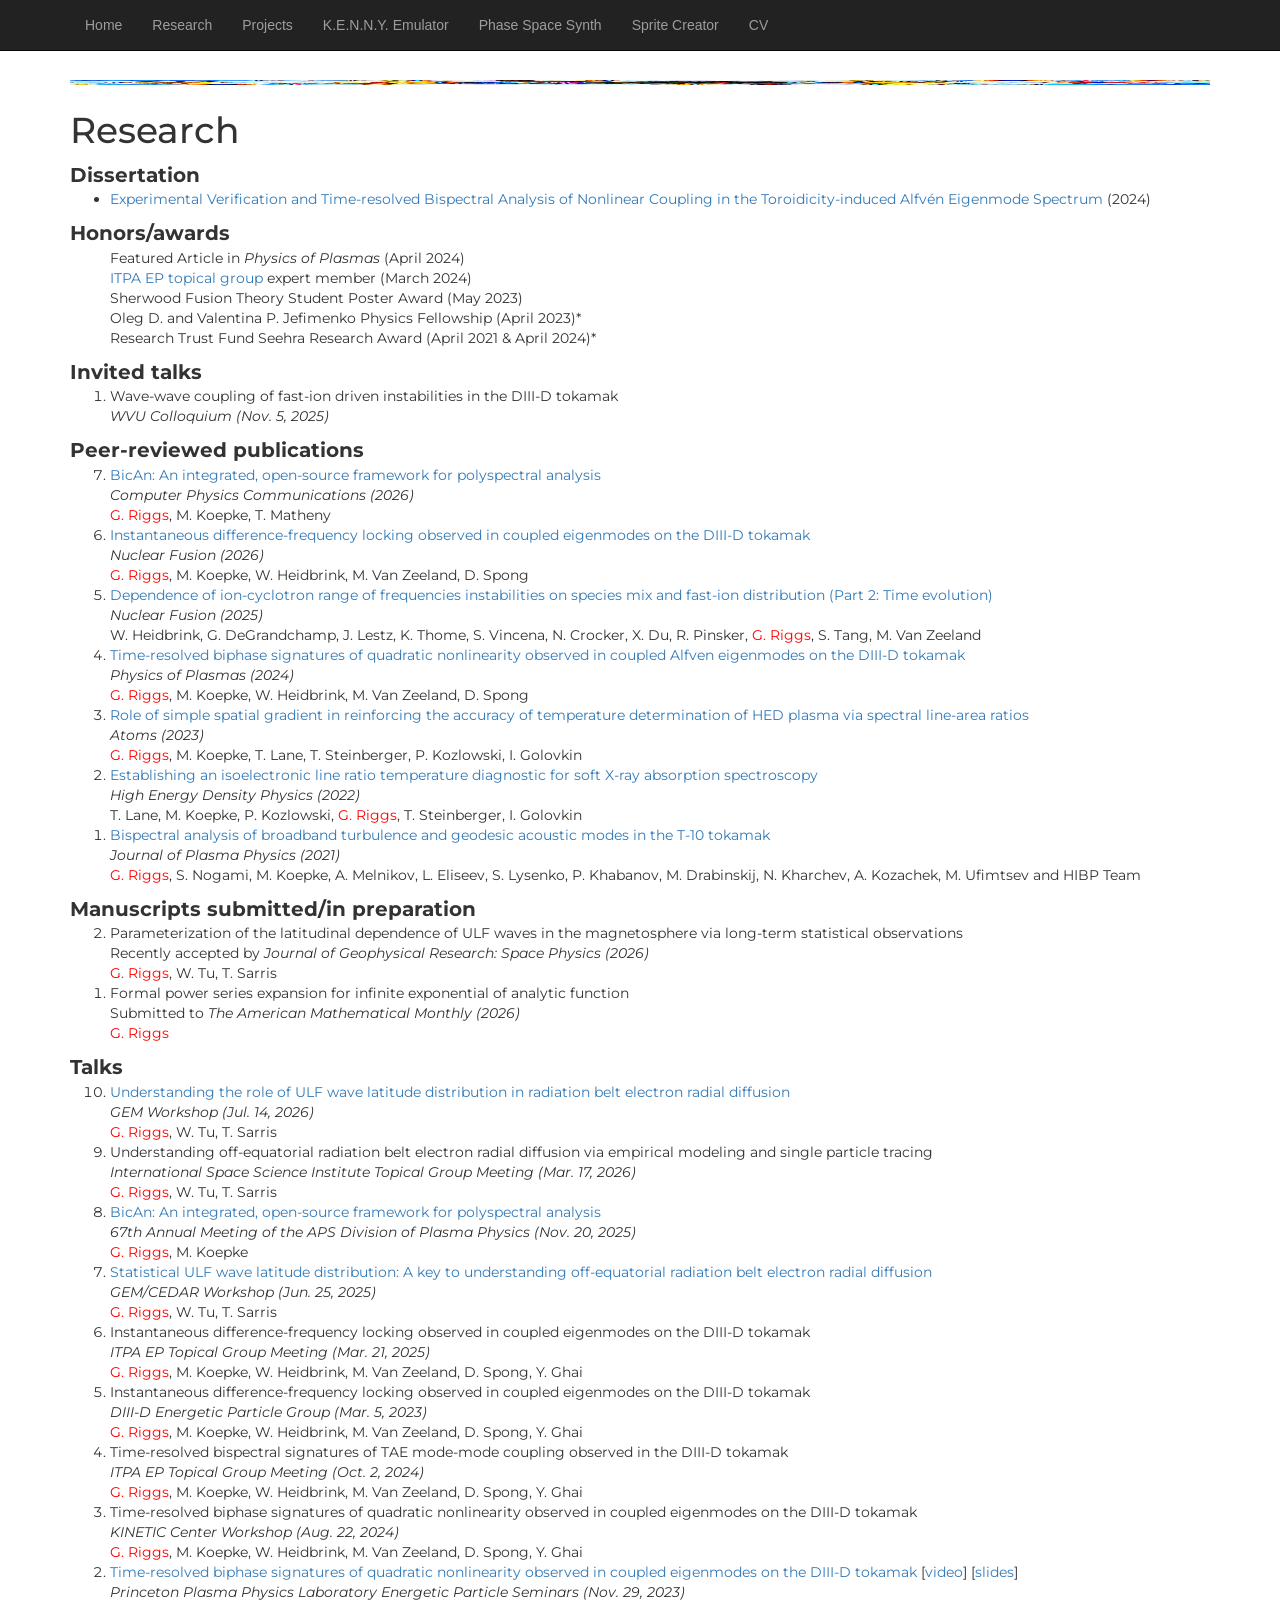
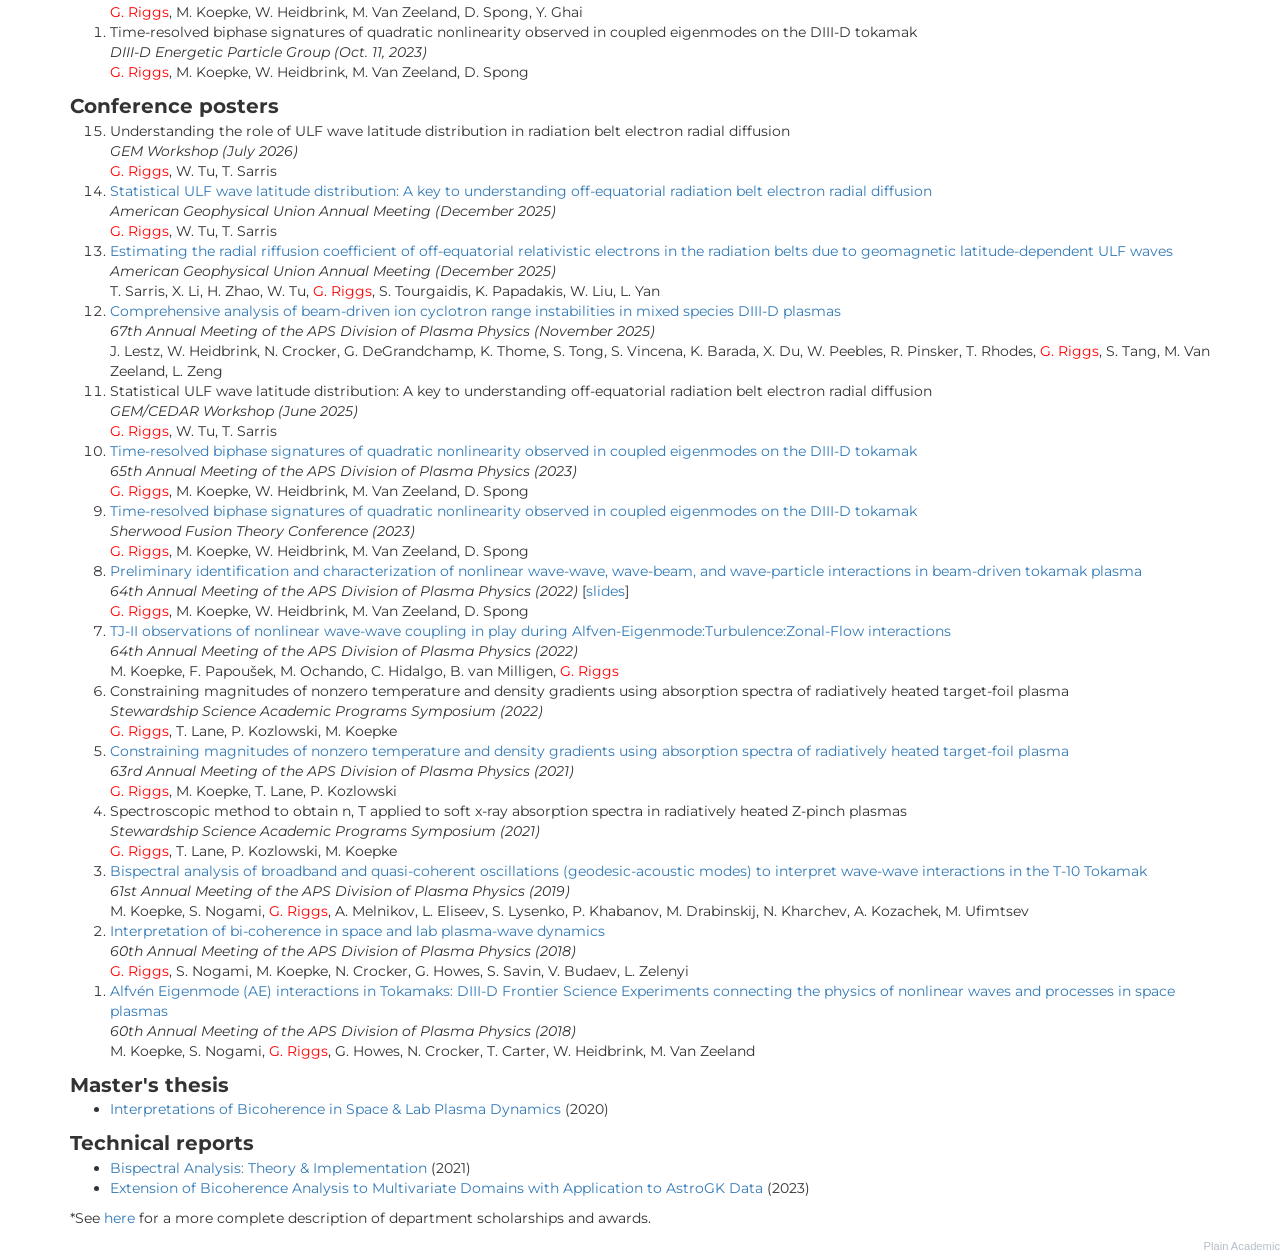
<file: research.html>
<!DOCTYPE html>
<!--
    Plain-Academic by Vasilios Mavroudis
    Released under the Simplified BSD License/FreeBSD (2-clause) License.
    https://github.com/mavroudisv/plain-academic

    Edited by Greg Riggs starting Jan 19 2023
-->

<html lang="en">
<head>
  <title>GRiggsResearch</title>
  <meta charset="utf-8">
  <meta name="viewport" content="width=device-width, initial-scale=1">
  <link rel="stylesheet" href="https://maxcdn.bootstrapcdn.com/bootstrap/3.3.6/css/bootstrap.min.css">
  <script src="https://ajax.googleapis.com/ajax/libs/jquery/1.12.0/jquery.min.js"></script>
  <script src="https://maxcdn.bootstrapcdn.com/bootstrap/3.3.6/js/bootstrap.min.js"></script>
  <link rel="stylesheet" href='https://fonts.googleapis.com/css?family=Oswald:700' type='text/css'>
  <link rel="stylesheet" href="https://fonts.googleapis.com/css2?family=Montserrat:wght@600&display=swap" >
  <link rel="stylesheet" href="https://fonts.googleapis.com/css2?family=Tangerine:wght@700&display=swap" rel="stylesheet">

  <!-- <link rel="stylesheet" href="text.css"> -->
</head>

<!-- Navigation -->
    <nav class="navbar navbar-inverse navbar-static-top" role="navigation">
      <div class="container">
        <div class="navbar-header">
          <button type="button" class="navbar-toggle collapsed" data-toggle="collapse" data-target="#bs-example-navbar-collapse-1">
                        <span class="sr-only">Toggle navigation</span>
                        <span class="icon-bar"></span>
                        <span class="icon-bar"></span>
                        <span class="icon-bar"></span>
                    </button>
        </div>

        <!-- Collect the nav links, forms, and other content for toggling -->
        <div class="collapse navbar-collapse" id="bs-example-navbar-collapse-1">
          <ul class="nav navbar-nav">
                  <li><a href="index.html">Home</a></li>
                  <li><a href="research.html">Research</a></li>
                  <li><a href="projects.html">Projects</a></li>
                  <li><a href="kenny.html">K.E.N.N.Y. Emulator</a></li>
                  <li><a href="phase_space_synth.html">Phase Space Synth</a></li>
                  <li><a href="canvas.html">Sprite Creator</a></li>
                  <li><a href="assets/GRiggs_CV_postdoc_2026.pdf" target="_blank">CV</a></li> 
          </ul>
        </div>
      </div>
    </nav>

<body>
    <div class="container" style="font-family: 'Montserrat', sans-serif;">

            <!-- PUBLICATIONS -->
            <img class="img" src="assets/brot_trip.jpg" alt="Mandelbrot set" width="100%" height="5px"><br>

            <div class="col">    
                <h1 id="research">Research</h1>

                <strong style="font-size: 20px">Dissertation</strong><br/>
                <ul>
                    <li class="paper" words="phd-thesis"><a href="https://researchrepository.wvu.edu/etd/12674/">Experimental Verification and Time-resolved Bispectral Analysis of Nonlinear Coupling in the Toroidicity-induced Alfv&eacute;n Eigenmode Spectrum</a> (2024) </li>
                </ul>

                <strong style="font-size: 20px">Honors/awards</strong><br/>
                <ul>
                    Featured Article in <em>Physics of Plasmas</em> (April 2024)<br/>
                    <a href="https://www.iter.org/org/team/fst/itpa/ep">ITPA EP topical group </a> expert member (March 2024)<br/>
                    Sherwood Fusion Theory Student Poster Award (May 2023)<br/>
                    Oleg D. and Valentina P. Jefimenko Physics Fellowship (April 2023)*<br/>
                    Research Trust Fund Seehra Research Award (April 2021 & April 2024)*<br/>
                    <!-- WVU Department of Physics & Astronomy<br/>
                    Apr 2021<br/> -->
                    <!-- Dr. Mohindar S. Seehra Research Award (April 2023)<br/> -->
                </ul>

                <!-- TALKS -->
                <strong style="font-size: 20px">Invited talks</strong><br/>
                <ol reversed>
                    <li line-height="" class="talk" words="GEM/CEDAR (G. Riggs)">Wave-wave coupling of fast-ion driven instabilities in the DIII-D tokamak
                        <br> <em> WVU Colloquium (Nov. 5, 2025) </em>
                        <!-- <br><span style="color:red;"> G. Riggs</span>, W. Tu, T. Sarris -->
                    </li>
                </ol>
                
                <!-- PAPERS -->
                <strong style="font-size: 20px">Peer-reviewed publications</strong><br/>

                <ol reversed>

                    <li line-height="" class="paper" words="Bicoherence analysis software, 2026 (G. Riggs)"><a href="https://doi.org/10.1016/j.cpc.2026.110097">BicAn: An integrated, open-source framework for polyspectral analysis </a>
                    <br> <em> Computer Physics Communications (2026) </em>
                    <br><span style="color:red;"> G. Riggs</span>, M. Koepke, T. Matheny 
                    </li>

                    <li line-height="" class="paper" words="Frequency locking, 2026 (G. Riggs)"><a href="https://doi.org/10.1088/1741-4326/ae424a">Instantaneous difference-frequency locking observed in coupled eigenmodes on the DIII-D tokamak  </a>
                    <br> <em> Nuclear Fusion (2026) </em>
                    <br><span style="color:red;"> G. Riggs</span>, M. Koepke, W. Heidbrink, M. Van Zeeland, D. Spong 
                    </li>

                    <li line-height="" class="paper" words="ion cyclotron instabilities, 2025 (W. Heidbrink)"><a href="https://doi.org/10.1088/1741-4326/ae0f2c">Dependence of ion-cyclotron range of frequencies instabilities on species mix and fast-ion distribution (Part 2: Time evolution)</a>
                    <br> <em> Nuclear Fusion (2025) </em>
                    <br>W. Heidbrink, G. DeGrandchamp, J. Lestz, K. Thome, S. Vincena, N. Crocker, X. Du, R. Pinsker, <span style="color:red;"> G. Riggs</span>, S. Tang, M. Van Zeeland
                    </li>

                    <li line-height="" class="paper" words="Time-resolved coupling, 2024 (G. Riggs)"><a href="https://doi.org/10.1063/5.0195036">Time-resolved biphase signatures of quadratic nonlinearity observed in coupled Alfven eigenmodes on the DIII-D tokamak </a>
                    <br> <em> Physics of Plasmas (2024) </em> 
                    <br><span style="color:red;"> G. Riggs</span>, M. Koepke, W. Heidbrink, M. Van Zeeland, D. Spong 
                    </li>

                    <li line-height="" class="paper" words="Gradient effects, 2023 (G. Riggs)"><a href="https://www.mdpi.com/2218-2004/11/7/104">Role of simple spatial gradient in reinforcing the accuracy of temperature determination of HED plasma via spectral line-area ratios</a>
                    <br> <em> Atoms (2023) </em>
                    <br><span style="color:red;"> G. Riggs</span>, M. Koepke, T. Lane, T. Steinberger, P. Kozlowski, I. Golovkin
                    </li>

                    <li line-height="" class="paper" words="Isoelectronic line ratios, 2022 (T. Lane)"><a href="https://www.sciencedirect.com/science/article/abs/pii/S1574181822000428">Establishing an isoelectronic line ratio temperature diagnostic for soft X-ray absorption spectroscopy</a>
                    <br> <em> High Energy Density Physics (2022) </em>
                    <br>T. Lane, M. Koepke, P. Kozlowski, <span style="color:red;"> G. Riggs</span>, T. Steinberger, I. Golovkin
                    </li>

                <!-- </ul> -->
                <!-- <ul> -->
                    <li class="paper" words="Bispectral analysis, 2021 (G. Riggs)"><a href="https://www.cambridge.org/core/journals/journal-of-plasma-physics/article/bispectral-analysis-of-broadband-turbulence-and-geodesic-acoustic-modes-in-the-t10-tokamak/74149BB41FD1636721ADCC69F7E2120C">Bispectral analysis of broadband turbulence and geodesic acoustic modes in the T-10 tokamak</a> 
                    <br> <em> Journal of Plasma Physics (2021) </em>
                    <br> <span style="color:red;"> G. Riggs</span>, S. Nogami, M. Koepke, A. Melnikov, L. Eliseev, S. Lysenko, P. Khabanov, M. Drabinskij, N. Kharchev, A. Kozachek, M. Ufimtsev and HIBP Team 
                    </li>

                </ol>

                <!-- PAPERS -->
                <strong style="font-size: 20px">Manuscripts submitted/in preparation</strong><br/>
                <ol reversed>
                    <li line-height="" class="paper" words="ULF wave power (G. Riggs)">Parameterization of the latitudinal dependence of ULF waves in the magnetosphere via long-term statistical observations
                    <br> Recently accepted by <em> Journal of Geophysical Research: Space Physics (2026) </em> 
                    <br><span style="color:red;"> G. Riggs</span>, W. Tu, T. Sarris 
                    </li>

                    <li line-height="" class="paper" words="power series of infinite exponential (G. Riggs)">Formal power series expansion for infinite exponential of analytic function 
                    <br> Submitted to <em> The American Mathematical Monthly (2026) </em>
                    <br><span style="color:red;"> G. Riggs</span>
                    </li>

                </ol>

                <!-- TALKS -->
                <strong style="font-size: 20px">Talks</strong><br/>
                <ol reversed>

                    <li line-height="" class="talk" words="GEM/CEDAR 2026 (G. Riggs)"><a href="https://gemworkshop.org/workshop/">Understanding the role of ULF wave latitude distribution in radiation belt electron radial diffusion</a>
                    <br> <em> GEM Workshop (Jul. 14, 2026) </em>
                    <br><span style="color:red;"> G. Riggs</span>, W. Tu, T. Sarris

                    </li>

                    <li line-height="" class="talk" words="ISSI 2026 (G. Riggs)">Understanding off-equatorial radiation belt electron radial diffusion via empirical modeling and single particle tracing
                    <br> <em>  International Space Science Institute Topical Group Meeting (Mar. 17, 2026) </em>
                    <br><span style="color:red;"> G. Riggs</span>, W. Tu, T. Sarris

                    </li>

                    <li line-height="" class="talk" words="DPP 2025 (G. Riggs)"><a href="https://archive.aps.org/dpp/2025/um11/3/">BicAn: An integrated, open-source framework for polyspectral analysis</a>
                    <br> <em> 67th Annual Meeting of the APS Division of Plasma Physics (Nov. 20, 2025) </em>
                    <br><span style="color:red;"> G. Riggs</span>, M. Koepke

                    </li>

                    <li line-height="" class="talk" words="GEM/CEDAR 2025 (G. Riggs)"><a href="https://cedarscience.org/workshop/2025-workshop-machine-learning-geospace-and-atmosphere">Statistical ULF wave latitude distribution: A key to understanding off-equatorial radiation belt electron radial diffusion</a>
                    <br> <em> GEM/CEDAR Workshop (Jun. 25, 2025) </em>
                    <br><span style="color:red;"> G. Riggs</span>, W. Tu, T. Sarris

                    </li>
                    
                    <li line-height="" class="talk" words="ITPA EP group, 2025 (G. Riggs)">Instantaneous difference-frequency locking observed in coupled eigenmodes on the DIII-D tokamak
                    <br> <em> ITPA EP Topical Group Meeting (Mar. 21, 2025) </em>
                    <br><span style="color:red;"> G. Riggs</span>, M. Koepke, W. Heidbrink, M. Van Zeeland, D. Spong, Y. Ghai

                    </li>

                    <li line-height="" class="talk" words="Invited DIII-D EP, 2025 (G. Riggs)">Instantaneous difference-frequency locking observed in coupled eigenmodes on the DIII-D tokamak
                    <br> <em> DIII-D Energetic Particle Group (Mar. 5, 2023) </em>
                    <br><span style="color:red;"> G. Riggs</span>, M. Koepke, W. Heidbrink, M. Van Zeeland, D. Spong, Y. Ghai

                    </li>

                    <li line-height="" class="talk" words="ITPA EP group, 2024 (G. Riggs)">Time-resolved bispectral signatures of TAE mode-mode coupling observed in the DIII-D tokamak
                    <br> <em> ITPA EP Topical Group Meeting (Oct. 2, 2024) </em>
                    <br><span style="color:red;"> G. Riggs</span>, M. Koepke, W. Heidbrink, M. Van Zeeland, D. Spong, Y. Ghai

                    </li>

                    <li line-height="" class="talk" words="KINETIC Workshop, 2024 (G. Riggs)">Time-resolved biphase signatures of quadratic nonlinearity observed in coupled eigenmodes on the DIII-D tokamak
                    <br> <em> KINETIC Center Workshop (Aug. 22, 2024) </em>
                    <br><span style="color:red;"> G. Riggs</span>, M. Koepke, W. Heidbrink, M. Van Zeeland, D. Spong, Y. Ghai 

                    </li>

                    <li line-height="" class="talk" words="Invited PPPL, 2023 (G. Riggs)"><a href="https://theory.pppl.gov/news/seminars.php?scid=11&n=ep-seminars">Time-resolved biphase signatures of quadratic nonlinearity observed in coupled eigenmodes on the DIII-D tokamak </a> 
                        [<a href="https://mediacentral.princeton.edu/id/1_wm9xyn5s">video</a>]
                        [<a href="https://theory.pppl.gov/news/seminars/GRiggs_PPPL_EPSeminar.pdf">slides</a>]
                    <br> <em> Princeton Plasma Physics Laboratory Energetic Particle Seminars (Nov. 29, 2023) </em>
                    <br><span style="color:red;"> G. Riggs</span>, M. Koepke, W. Heidbrink, M. Van Zeeland, D. Spong, Y. Ghai 

                    </li>

                    <li line-height="" class="talk" words="Invited DIII-D EP, 2023 (G. Riggs)">Time-resolved biphase signatures of quadratic nonlinearity observed in coupled eigenmodes on the DIII-D tokamak
                    <br> <em> DIII-D Energetic Particle Group (Oct. 11, 2023) </em>
                    <br><span style="color:red;"> G. Riggs</span>, M. Koepke, W. Heidbrink, M. Van Zeeland, D. Spong

                    </li>

                </ol>

                <!-- <br> -->

                <!-- POSTERS -->
                <strong style="font-size: 20px">Conference posters</strong><br/>
                <ol reversed>

                    <!-- <li class="poster" words="APS DPP 2020"><a href="...">...</a> (...)
                    <br> <span style="color:red;"> G. Riggs</span>, S. Nogami,  
                    </li> -->
                    <li class="poster" words="GEM 2025">Understanding the role of ULF wave latitude distribution in radiation belt electron radial diffusion 
                    <br> <em> GEM Workshop (July 2026) </em>
                    <br> <span style="color:red;"> G. Riggs</span>, W. Tu, T. Sarris 
                    </li>

                    <li class="poster" words="AGU 2025"><a href="https://agu.confex.com/agu/agu25/meetingapp.cgi/Paper/1912429">Statistical ULF wave latitude distribution: A key to understanding off-equatorial radiation belt electron radial diffusion</a> 
                    <br> <em> American Geophysical Union Annual Meeting (December 2025) </em>
                    <br> <span style="color:red;"> G. Riggs</span>, W. Tu, T. Sarris 
                    </li>

                    <li class="poster" words="AGU 2025 (collaborators)"><a href="https://agu.confex.com/agu/agu25/meetingapp.cgi/Paper/1926286">Estimating the radial riffusion coefficient of off-equatorial relativistic electrons in the radiation belts due to geomagnetic latitude-dependent ULF waves</a> 
                    <br> <em> American Geophysical Union Annual Meeting (December 2025) </em>
                    <br> T. Sarris, X. Li, H. Zhao, W. Tu, <span style="color:red;"> G. Riggs</span>, S. Tourgaidis, K. Papadakis, W. Liu, L. Yan
                    </li>

                    <li class="poster" words="DPP 2025"><a href="https://archive.aps.org/dpp/2025/co05/6/">Comprehensive analysis of beam-driven ion cyclotron range instabilities in mixed species DIII-D plasmas</a> 
                    <br> <em> 67th Annual Meeting of the APS Division of Plasma Physics (November 2025) </em>
                    <br> J. Lestz, W. Heidbrink, N. Crocker, G. DeGrandchamp, K. Thome, S. Tong, S. Vincena,
                    K. Barada, X. Du, W. Peebles, R. Pinsker, T. Rhodes, <span style="color:red;"> G. Riggs</span>, S. Tang, M. Van
                    Zeeland, L. Zeng
                    </li>

                    <li class="poster" words="GEM 2025">Statistical ULF wave latitude distribution: A key to understanding off-equatorial radiation belt electron radial diffusion 
                    <br> <em> GEM/CEDAR Workshop (June 2025) </em>
                    <br> <span style="color:red;"> G. Riggs</span>, W. Tu, T. Sarris 
                    </li>
                    
                    <li class="poster" words="APS DPP 2023"><a href="https://meetings.aps.org/Meeting/DPP23/Session/PP11.72">Time-resolved biphase signatures of quadratic nonlinearity observed in coupled eigenmodes on the DIII-D tokamak</a> 
                    <br> <em> 65th Annual Meeting of the APS Division of Plasma Physics (2023) </em>
                    <br> <span style="color:red;"> G. Riggs</span>, M. Koepke, W. Heidbrink, M. Van Zeeland, D. Spong 
                    </li>

                    <li class="poster" words="Sherwood 2023"><a href="http://www.sherwoodtheory.org/sw2023/abstract.php?view=97">Time-resolved biphase signatures of quadratic nonlinearity observed in coupled eigenmodes on the DIII-D tokamak</a> 
                    <br> <em> Sherwood Fusion Theory Conference (2023) </em>
                    <br> <span style="color:red;"> G. Riggs</span>, M. Koepke, W. Heidbrink, M. Van Zeeland, D. Spong 
                    </li>

                    <li class="poster" words="APS DPP 2022"><a href="https://meetings.aps.org/Meeting/DPP22/Session/BP11.36">Preliminary identification and characterization of nonlinear wave-wave, wave-beam, and wave-particle interactions in beam-driven tokamak plasma</a> 
                    <br> <em> 64th Annual Meeting of the APS Division of Plasma Physics (2022) </em>
                    [<a href="assets/DPP_2022_poster_final_version (2).pdf" target="_blank">slides</a>]
                    <br> <span style="color:red;"> G. Riggs</span>, M. Koepke, W. Heidbrink, M. Van Zeeland, D. Spong 
                    </li>

                    <li class="poster" words="APS DPP 2022"><a href="https://meetings.aps.org/Meeting/DPP22/Session/NO07.12">TJ-II observations of nonlinear wave-wave coupling in play during Alfven-Eigenmode:Turbulence:Zonal-Flow interactions</a>
                    <br> <em> 64th Annual Meeting of the APS Division of Plasma Physics (2022) </em>
                    <br> M. Koepke, F. Papoušek, M. Ochando, C. Hidalgo, B. van Milligen, <span style="color:red;"> G. Riggs</span>
                    </li>

                    <li class="poster" words="SSAP 2022"> Constraining magnitudes of nonzero temperature and density gradients using absorption spectra of radiatively heated target-foil plasma 
                    <br> <em> Stewardship Science Academic Programs Symposium (2022) </em>
                    <br> <span style="color:red;"> G. Riggs</span>, T. Lane, P. Kozlowski, M. Koepke
                    </li> 
                    
                    <li class="poster" words="APS DPP 2021"><a href="https://meetings.aps.org/Meeting/DPP21/Session/NP11.114">Constraining magnitudes of nonzero temperature and density gradients using absorption spectra of radiatively heated target-foil plasma</a> 
                    <br> <em> 63rd Annual Meeting of the APS Division of Plasma Physics (2021) </em>
                    <br> <span style="color:red;"> G. Riggs</span>, M. Koepke, T. Lane, P. Kozlowski 
                    </li>

                    <li class="poster" words="SSAP 2021"> Spectroscopic method to obtain n, T applied to soft x-ray absorption spectra in radiatively heated Z-pinch plasmas
                    <br> <em> Stewardship Science Academic Programs Symposium (2021) </em>
                    <br> <span style="color:red;"> G. Riggs</span>, T. Lane, P. Kozlowski, M. Koepke
                    </li>                    

                    <li class="poster" words="APS DPP 2019"><a href="https://meetings.aps.org/Meeting/DPP19/Session/NO4.7">Bispectral analysis of broadband and quasi-coherent oscillations (geodesic-acoustic modes) to interpret wave-wave interactions in the T-10 Tokamak</a>
                    <br> <em> 61st Annual Meeting of the APS Division of Plasma Physics (2019) </em>
                    <br> M. Koepke, S. Nogami,<span style="color:red;"> G. Riggs</span>, A. Melnikov, L. Eliseev, S. Lysenko, P. Khabanov, M. Drabinskij, N. Kharchev, A. Kozachek, M. Ufimtsev
                    </li>

                    <li class="poster" words="APS DPP 2018"><a href="https://meetings.aps.org/Meeting/DPP18/Session/TP11.60">Interpretation of bi-coherence in space and lab plasma-wave dynamics</a>
                    <br> <em> 60th Annual Meeting of the APS Division of Plasma Physics (2018) </em>
                    <br> <span style="color:red;"> G. Riggs</span>, S. Nogami, M. Koepke, N. Crocker, G. Howes, S. Savin, V. Budaev, L. Zelenyi
                    </li>

                    <li class="poster" words="APS DPP 2018"><a href="https://meetings.aps.org/Meeting/DPP18/Session/JM10.7">Alfvén Eigenmode (AE) interactions in Tokamaks: DIII-D Frontier Science Experiments connecting the physics of nonlinear waves and processes in space plasmas</a>
                    <br> <em> 60th Annual Meeting of the APS Division of Plasma Physics (2018) </em>
                    <br> M. Koepke, S. Nogami, <span style="color:red;"> G. Riggs</span>, G. Howes, N. Crocker, T. Carter, W. Heidbrink, M. Van Zeeland 
                    </li>
                </ol>

                <!-- <br> -->

                <strong style="font-size: 20px">Master's thesis</strong><br/>
                <ul>
                    <li class="paper" words="bicoherence"><a href="https://researchrepository.wvu.edu/etd/7655/">Interpretations of Bicoherence in Space & Lab Plasma Dynamics</a> (2020) </li>
                </ul>

                <!-- <br> -->

                <strong style="font-size: 20px">Technical reports</strong><br/>
                <ul>
                    <!-- target _blank opens in a new tab! -->
                    <li class="paper" words="bispectrum, tutorial"><a href="assets/bispec_tech_report_wavelet.pdf" target="_blank">Bispectral Analysis: Theory & Implementation</a> (2021) 
                        <br/>
                        <!-- Details of the report -->
                    </li>

                    <li class="paper" words="bispectrum, 4D"><a href="assets/howes_tech_report.pdf" target="_blank">Extension of Bicoherence Analysis to Multivariate Domains with Application to AstroGK Data</a> (2023) 
                        <br/>
                        <!-- Details of the report -->
                    </li>
                    
                </ul>

            </div>


            <div>
                <p>*See <a href="https://physics.wvu.edu/students/graduate-students/scholarships-and-awards">here</a> for a more complete description of department scholarships and awards.<br/></p>
                </em>
            </div>

            
    </div>
    
    <!-- Other people may like it too! -->
    <a style="color:#b5bec9;font-size:0.8em; float:right;" href="https://github.com/mavroudisv/plain-academic">Plain Academic</a> 

    <!-- <div id="footer">
        <p id="legal">Copyright &copy; 2024 All Rights Reserved | Designed by Greg Riggs and...</p>
    </div> -->


</body>

</html>
</file>
